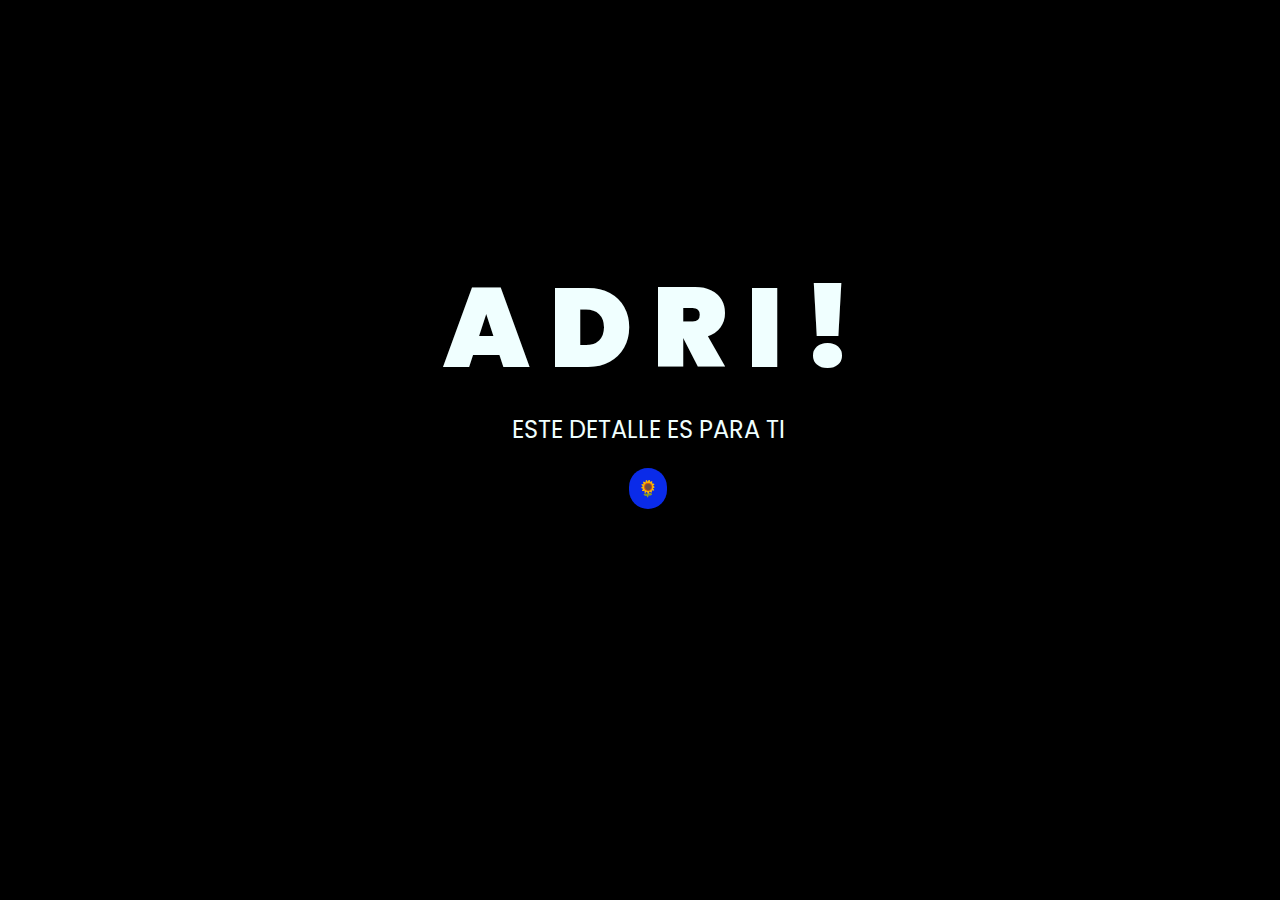
<file: index.html>
<!DOCTYPE html>
<html lang="es">
  <head>
    <meta charset="UTF-8" />
    <meta http-equiv="X-UA-Compatible" content="IE=edge" />
    <meta name="viewport" content="width=device-width, initial-scale=1.0" />
    <link rel="stylesheet" href="css/style.css" />
    <link rel="icon" href="img/flowers.png" type="image/x-icon" />
    <title>Flowers</title>
  </head>

  <body>
    <div class="greetings">
      <span>A</span>
      <span>D</span>
      <span>R</span>
      <span>I</span>
      <span>!</span>
    </div>
    <div class="description">
      <span>ESTE DETALLE ES PARA TI </span>
    </div>
    <div class="button">
      <button class="botones">
        <a href="flower.html" style="color: #fff">🌻</a>
      </button>
    </div>
  </body>
</html>
</file>
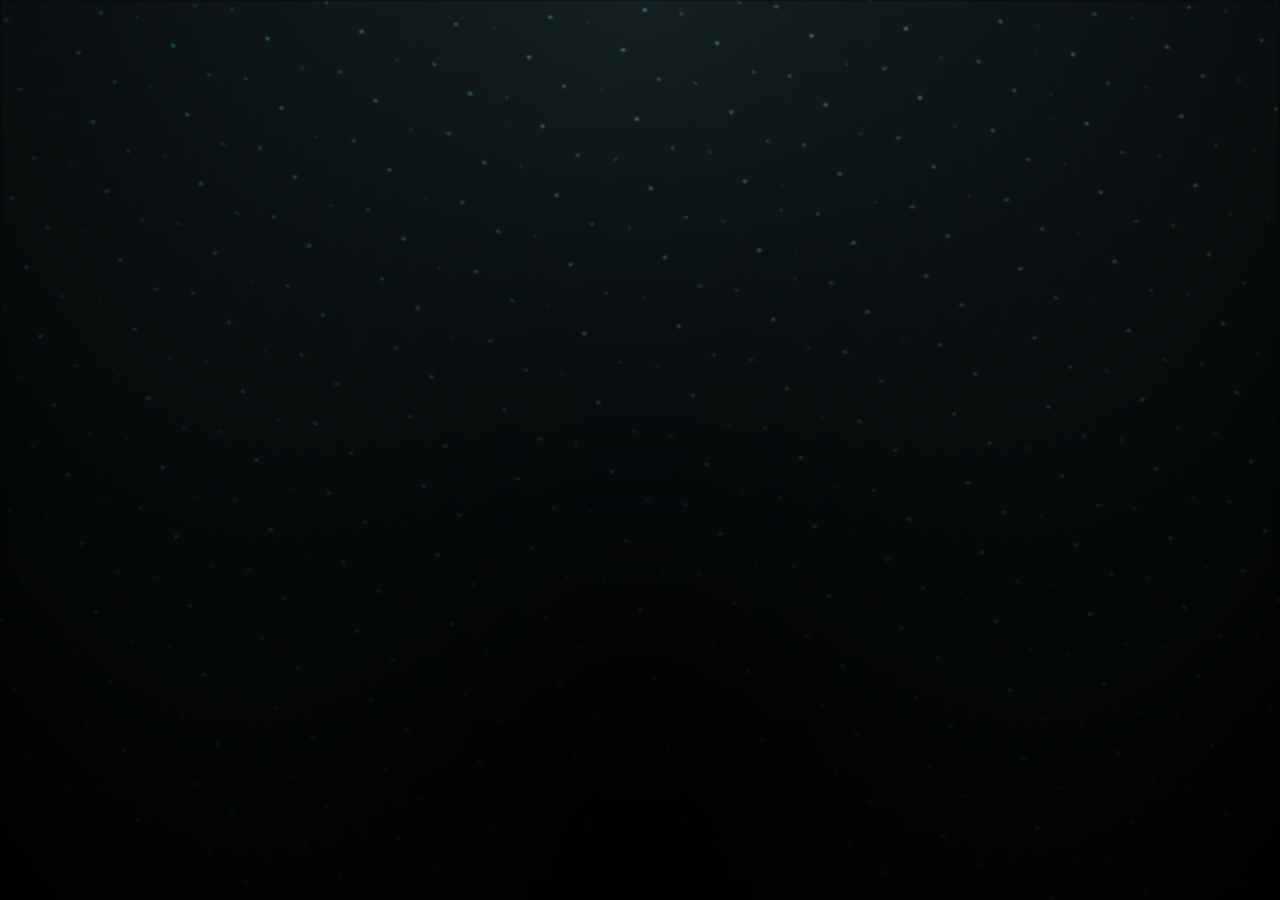
<file: flowers-main/index.html>
<!DOCTYPE html>
<html lang="en">
  <head>
    <meta charset="UTF-8" />
    <meta name="viewport" content="width=device-width, initial-scale=1.0" />
    <title>Sunflower Garden with Shooting Stars</title>
    <link rel="stylesheet" href="/flowers-main/index.css" />
  </head>
  <body class="not-loaded">
    <div class="night"></div>

    <div class="shooting-stars">
      <div class="shooting-star"></div>
      <div class="shooting-star"></div>
      <div class="shooting-star"></div>
      <div class="shooting-star"></div>
      <div class="shooting-star"></div>
      <div class="shooting-star"></div>
      <div class="shooting-star"></div>
      <div class="shooting-star"></div>
    </div>

    <div class="flowers">
      <!-- Contenido de las flores (mantenido igual) -->
      <div class="flower flower--1">
        <!-- ... (contenido de la flor 1) ... -->
      </div>

      <div class="flower flower--2">
        <!-- ... (contenido de la flor 2) ... -->
      </div>

      <div class="flower flower--3">
        <!-- ... (contenido de la flor 3) ... -->
      </div>

      <div class="flower flower--4">
        <!-- ... (contenido de la flor 4) ... -->
      </div>

      <div class="flower flower--5">
        <!-- ... (contenido de la flor 5) ... -->
      </div>

      <!-- Contenido de la hierba (mantenido igual) -->
      <div class="grow-ans" style="--d: 1.2s">
        <!-- ... (contenido de grow-ans) ... -->
      </div>

      <div class="growing-grass">
        <!-- ... (contenido de hierba) ... -->
      </div>

      <!-- ... (más contenido de hierba) ... -->
    </div>

    <script src="/flowers-main/script.js"></script>
  </body>
</html>
</file>
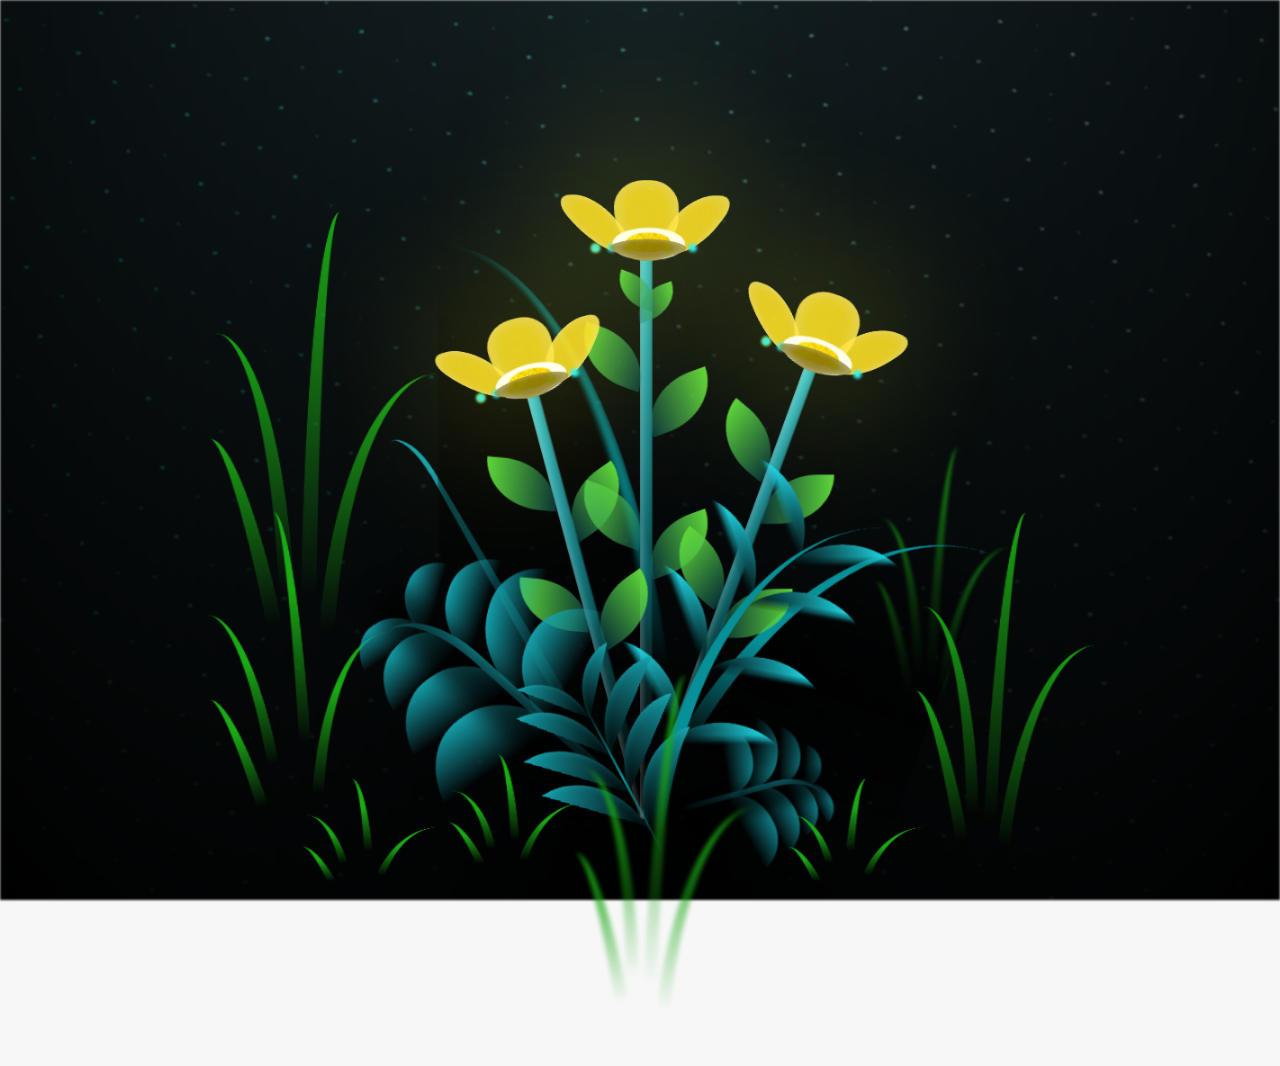
<file: flower.html>
<!DOCTYPE html>
<html lang="es">
  <head>
    <meta charset="UTF-8" />
    <meta http-equiv="X-UA-Compatible" content="IE=edge" />
    <meta name="viewport" content="width=device-width, initial-scale=1.0" />
    <link rel="stylesheet" href="css/main.css" />
    <link rel="icon" href="img/flowers.png" type="image/x-icon" />
    <title>Flower</title>
  </head>
  <body class="container">
    <audio src="sound/ChristianBasso&HaienQiu-Flowers.mp3" autoplay></audio>
    <div id="lyrics"></div>
    <h1 class="titulo">
      Flores para mi flor mas bella. <br />
      <br />
      Eres la luz que luminas mis días con tu presencia.
    </h1>

    <div class="night"></div>
    <div class="flowers">
      <div class="flower flower--1">
        <div class="flower__leafs flower__leafs--1">
          <div class="flower__leaf flower__leaf--1"></div>
          <div class="flower__leaf flower__leaf--2"></div>
          <div class="flower__leaf flower__leaf--3"></div>
          <div class="flower__leaf flower__leaf--4"></div>
          <div class="flower__white-circle"></div>

          <div class="flower__light flower__light--1"></div>
          <div class="flower__light flower__light--2"></div>
          <div class="flower__light flower__light--3"></div>
          <div class="flower__light flower__light--4"></div>
          <div class="flower__light flower__light--5"></div>
          <div class="flower__light flower__light--6"></div>
          <div class="flower__light flower__light--7"></div>
          <div class="flower__light flower__light--8"></div>
        </div>
        <div class="flower__line">
          <div class="flower__line__leaf flower__line__leaf--1"></div>
          <div class="flower__line__leaf flower__line__leaf--2"></div>
          <div class="flower__line__leaf flower__line__leaf--3"></div>
          <div class="flower__line__leaf flower__line__leaf--4"></div>
          <div class="flower__line__leaf flower__line__leaf--5"></div>
          <div class="flower__line__leaf flower__line__leaf--6"></div>
        </div>
      </div>

      <div class="flower flower--2">
        <div class="flower__leafs flower__leafs--2">
          <div class="flower__leaf flower__leaf--1"></div>
          <div class="flower__leaf flower__leaf--2"></div>
          <div class="flower__leaf flower__leaf--3"></div>
          <div class="flower__leaf flower__leaf--4"></div>
          <div class="flower__white-circle"></div>

          <div class="flower__light flower__light--1"></div>
          <div class="flower__light flower__light--2"></div>
          <div class="flower__light flower__light--3"></div>
          <div class="flower__light flower__light--4"></div>
          <div class="flower__light flower__light--5"></div>
          <div class="flower__light flower__light--6"></div>
          <div class="flower__light flower__light--7"></div>
          <div class="flower__light flower__light--8"></div>
        </div>
        <div class="flower__line">
          <div class="flower__line__leaf flower__line__leaf--1"></div>
          <div class="flower__line__leaf flower__line__leaf--2"></div>
          <div class="flower__line__leaf flower__line__leaf--3"></div>
          <div class="flower__line__leaf flower__line__leaf--4"></div>
        </div>
      </div>

      <div class="flower flower--3">
        <div class="flower__leafs flower__leafs--3">
          <div class="flower__leaf flower__leaf--1"></div>
          <div class="flower__leaf flower__leaf--2"></div>
          <div class="flower__leaf flower__leaf--3"></div>
          <div class="flower__leaf flower__leaf--4"></div>
          <div class="flower__white-circle"></div>

          <div class="flower__light flower__light--1"></div>
          <div class="flower__light flower__light--2"></div>
          <div class="flower__light flower__light--3"></div>
          <div class="flower__light flower__light--4"></div>
          <div class="flower__light flower__light--5"></div>
          <div class="flower__light flower__light--6"></div>
          <div class="flower__light flower__light--7"></div>
          <div class="flower__light flower__light--8"></div>
        </div>
        <div class="flower__line">
          <div class="flower__line__leaf flower__line__leaf--1"></div>
          <div class="flower__line__leaf flower__line__leaf--2"></div>
          <div class="flower__line__leaf flower__line__leaf--3"></div>
          <div class="flower__line__leaf flower__line__leaf--4"></div>
        </div>
      </div>

      <div class="grow-ans" style="--d: 1.2s">
        <div class="flower__g-long">
          <div class="flower__g-long__top"></div>
          <div class="flower__g-long__bottom"></div>
        </div>
      </div>

      <div class="growing-grass">
        <div class="flower__grass flower__grass--1">
          <div class="flower__grass--top"></div>
          <div class="flower__grass--bottom"></div>
          <div class="flower__grass__leaf flower__grass__leaf--1"></div>
          <div class="flower__grass__leaf flower__grass__leaf--2"></div>
          <div class="flower__grass__leaf flower__grass__leaf--3"></div>
          <div class="flower__grass__leaf flower__grass__leaf--4"></div>
          <div class="flower__grass__leaf flower__grass__leaf--5"></div>
          <div class="flower__grass__leaf flower__grass__leaf--6"></div>
          <div class="flower__grass__leaf flower__grass__leaf--7"></div>
          <div class="flower__grass__leaf flower__grass__leaf--8"></div>
          <div class="flower__grass__overlay"></div>
        </div>
      </div>

      <div class="growing-grass">
        <div class="flower__grass flower__grass--2">
          <div class="flower__grass--top"></div>
          <div class="flower__grass--bottom"></div>
          <div class="flower__grass__leaf flower__grass__leaf--1"></div>
          <div class="flower__grass__leaf flower__grass__leaf--2"></div>
          <div class="flower__grass__leaf flower__grass__leaf--3"></div>
          <div class="flower__grass__leaf flower__grass__leaf--4"></div>
          <div class="flower__grass__leaf flower__grass__leaf--5"></div>
          <div class="flower__grass__leaf flower__grass__leaf--6"></div>
          <div class="flower__grass__leaf flower__grass__leaf--7"></div>
          <div class="flower__grass__leaf flower__grass__leaf--8"></div>
          <div class="flower__grass__overlay"></div>
        </div>
      </div>

      <div class="grow-ans" style="--d: 2.4s">
        <div class="flower__g-right flower__g-right--1">
          <div class="leaf"></div>
        </div>
      </div>

      <div class="grow-ans" style="--d: 2.8s">
        <div class="flower__g-right flower__g-right--2">
          <div class="leaf"></div>
        </div>
      </div>

      <div class="grow-ans" style="--d: 2.8s">
        <div class="flower__g-front">
          <div
            class="flower__g-front__leaf-wrapper flower__g-front__leaf-wrapper--1"
          >
            <div class="flower__g-front__leaf"></div>
          </div>
          <div
            class="flower__g-front__leaf-wrapper flower__g-front__leaf-wrapper--2"
          >
            <div class="flower__g-front__leaf"></div>
          </div>
          <div
            class="flower__g-front__leaf-wrapper flower__g-front__leaf-wrapper--3"
          >
            <div class="flower__g-front__leaf"></div>
          </div>
          <div
            class="flower__g-front__leaf-wrapper flower__g-front__leaf-wrapper--4"
          >
            <div class="flower__g-front__leaf"></div>
          </div>
          <div
            class="flower__g-front__leaf-wrapper flower__g-front__leaf-wrapper--5"
          >
            <div class="flower__g-front__leaf"></div>
          </div>
          <div
            class="flower__g-front__leaf-wrapper flower__g-front__leaf-wrapper--6"
          >
            <div class="flower__g-front__leaf"></div>
          </div>
          <div
            class="flower__g-front__leaf-wrapper flower__g-front__leaf-wrapper--7"
          >
            <div class="flower__g-front__leaf"></div>
          </div>
          <div
            class="flower__g-front__leaf-wrapper flower__g-front__leaf-wrapper--8"
          >
            <div class="flower__g-front__leaf"></div>
          </div>
          <div class="flower__g-front__line"></div>
        </div>
      </div>

      <div class="grow-ans" style="--d: 3.2s">
        <div class="flower__g-fr">
          <div class="leaf"></div>
          <div class="flower__g-fr__leaf flower__g-fr__leaf--1"></div>
          <div class="flower__g-fr__leaf flower__g-fr__leaf--2"></div>
          <div class="flower__g-fr__leaf flower__g-fr__leaf--3"></div>
          <div class="flower__g-fr__leaf flower__g-fr__leaf--4"></div>
          <div class="flower__g-fr__leaf flower__g-fr__leaf--5"></div>
          <div class="flower__g-fr__leaf flower__g-fr__leaf--6"></div>
          <div class="flower__g-fr__leaf flower__g-fr__leaf--7"></div>
          <div class="flower__g-fr__leaf flower__g-fr__leaf--8"></div>
        </div>
      </div>

      <div class="long-g long-g--0">
        <div class="grow-ans" style="--d: 3s">
          <div class="leaf leaf--0"></div>
        </div>
        <div class="grow-ans" style="--d: 2.2s">
          <div class="leaf leaf--1"></div>
        </div>
        <div class="grow-ans" style="--d: 3.4s">
          <div class="leaf leaf--2"></div>
        </div>
        <div class="grow-ans" style="--d: 3.6s">
          <div class="leaf leaf--3"></div>
        </div>
      </div>

      <div class="long-g long-g--1">
        <div class="grow-ans" style="--d: 3.6s">
          <div class="leaf leaf--0"></div>
        </div>
        <div class="grow-ans" style="--d: 3.8s">
          <div class="leaf leaf--1"></div>
        </div>
        <div class="grow-ans" style="--d: 4s">
          <div class="leaf leaf--2"></div>
        </div>
        <div class="grow-ans" style="--d: 4.2s">
          <div class="leaf leaf--3"></div>
        </div>
      </div>

      <div class="long-g long-g--2">
        <div class="grow-ans" style="--d: 4s">
          <div class="leaf leaf--0"></div>
        </div>
        <div class="grow-ans" style="--d: 4.2s">
          <div class="leaf leaf--1"></div>
        </div>
        <div class="grow-ans" style="--d: 4.4s">
          <div class="leaf leaf--2"></div>
        </div>
        <div class="grow-ans" style="--d: 4.6s">
          <div class="leaf leaf--3"></div>
        </div>
      </div>

      <div class="long-g long-g--3">
        <div class="grow-ans" style="--d: 4s">
          <div class="leaf leaf--0"></div>
        </div>
        <div class="grow-ans" style="--d: 4.2s">
          <div class="leaf leaf--1"></div>
        </div>
        <div class="grow-ans" style="--d: 3s">
          <div class="leaf leaf--2"></div>
        </div>
        <div class="grow-ans" style="--d: 3.6s">
          <div class="leaf leaf--3"></div>
        </div>
      </div>

      <div class="long-g long-g--4">
        <div class="grow-ans" style="--d: 4s">
          <div class="leaf leaf--0"></div>
        </div>
        <div class="grow-ans" style="--d: 4.2s">
          <div class="leaf leaf--1"></div>
        </div>
        <div class="grow-ans" style="--d: 3s">
          <div class="leaf leaf--2"></div>
        </div>
        <div class="grow-ans" style="--d: 3.6s">
          <div class="leaf leaf--3"></div>
        </div>
      </div>

      <div class="long-g long-g--5">
        <div class="grow-ans" style="--d: 4s">
          <div class="leaf leaf--0"></div>
        </div>
        <div class="grow-ans" style="--d: 4.2s">
          <div class="leaf leaf--1"></div>
        </div>
        <div class="grow-ans" style="--d: 3s">
          <div class="leaf leaf--2"></div>
        </div>
        <div class="grow-ans" style="--d: 3.6s">
          <div class="leaf leaf--3"></div>
        </div>
      </div>

      <div class="long-g long-g--6">
        <div class="grow-ans" style="--d: 4.2s">
          <div class="leaf leaf--0"></div>
        </div>
        <div class="grow-ans" style="--d: 4.4s">
          <div class="leaf leaf--1"></div>
        </div>
        <div class="grow-ans" style="--d: 4.6s">
          <div class="leaf leaf--2"></div>
        </div>
        <div class="grow-ans" style="--d: 4.8s">
          <div class="leaf leaf--3"></div>
        </div>
      </div>

      <div class="long-g long-g--7">
        <div class="grow-ans" style="--d: 3s">
          <div class="leaf leaf--0"></div>
        </div>
        <div class="grow-ans" style="--d: 3.2s">
          <div class="leaf leaf--1"></div>
        </div>
        <div class="grow-ans" style="--d: 3.5s">
          <div class="leaf leaf--2"></div>
        </div>
        <div class="grow-ans" style="--d: 3.6s">
          <div class="leaf leaf--3"></div>
        </div>
      </div>
    </div>
    <script src="anim.js"></script>
    <script src="main.js"></script>
  </body>
</html>
</file>
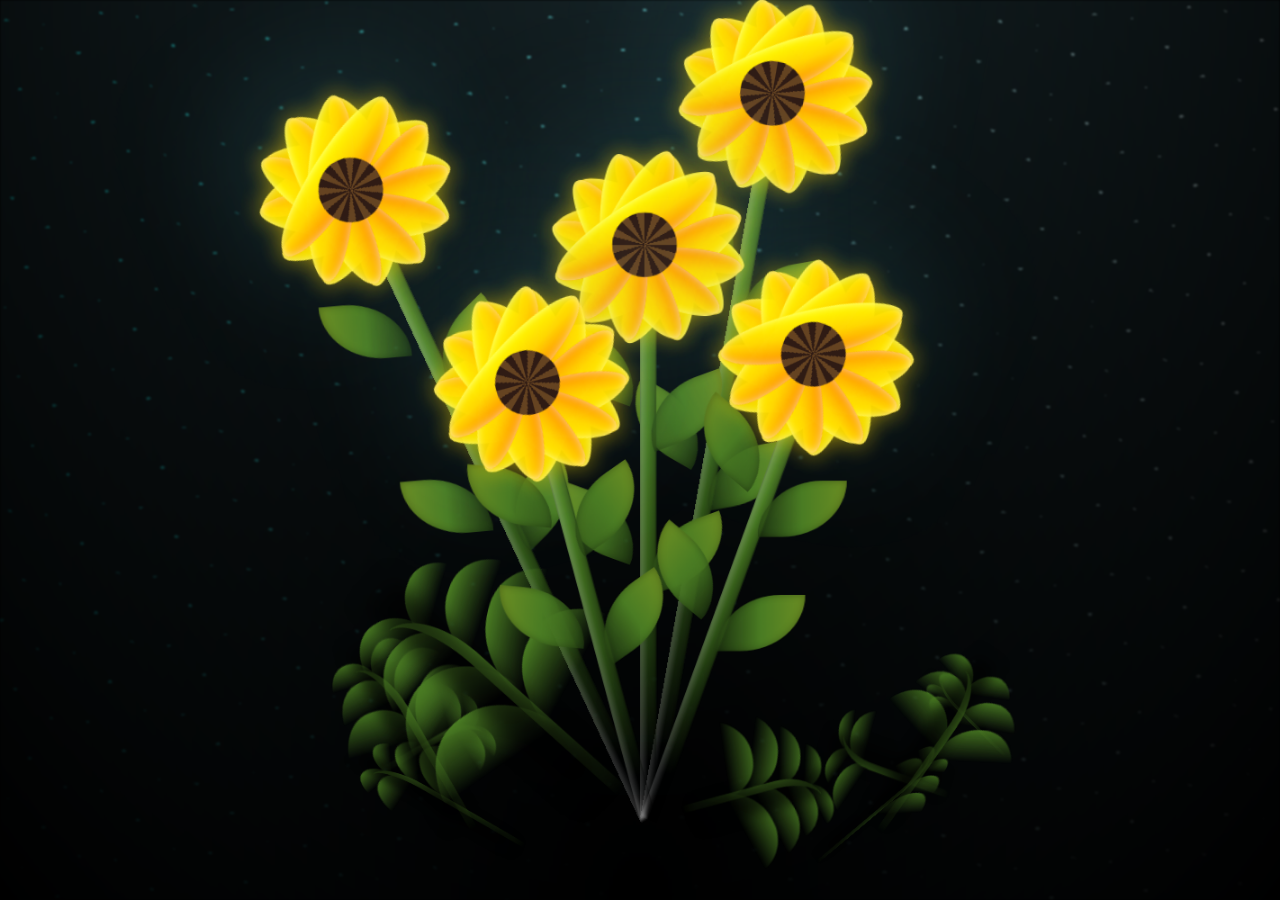
<file: flowers-main/index2.html>
<!DOCTYPE html>
<html lang="en">
  <head>
    <meta charset="UTF-8" />
    <meta name="viewport" content="width=device-width, initial-scale=1.0" />
    <title>Sunflower Garden with Shooting Stars</title>
    <style>
      *,
      *::after,
      *::before {
        padding: 0;
        margin: 0;
        box-sizing: border-box;
      }

      :root {
        --dark-color: #000;
        --fl-speed: 0.8s;
        --speed-leaf: 2s;
      }

      body {
        display: flex;
        align-items: flex-end;
        justify-content: center;
        min-height: 100vh;
        background-color: var(--dark-color);
        overflow: hidden;
        perspective: 1000px;
      }

      .night {
        position: fixed;
        left: 50%;
        top: 0;
        transform: translateX(-50%);
        width: 100%;
        height: 100%;
        filter: blur(0.1vmin);
        background-image: radial-gradient(
            ellipse at top,
            transparent 0%,
            var(--dark-color)
          ),
          radial-gradient(
            ellipse at bottom,
            var(--dark-color),
            rgba(145, 233, 255, 0.2)
          ),
          repeating-linear-gradient(
            220deg,
            rgb(0, 0, 0) 0px,
            rgb(0, 0, 0) 19px,
            transparent 19px,
            transparent 22px
          ),
          repeating-linear-gradient(
            189deg,
            rgb(0, 0, 0) 0px,
            rgb(0, 0, 0) 19px,
            transparent 19px,
            transparent 22px
          ),
          repeating-linear-gradient(
            148deg,
            rgb(0, 0, 0) 0px,
            rgb(0, 0, 0) 19px,
            transparent 19px,
            transparent 22px
          ),
          linear-gradient(90deg, rgb(0, 255, 250), rgb(240, 240, 240));
      }

      .shooting-stars {
        position: fixed;
        top: 0;
        left: 0;
        width: 100%;
        height: 100%;
        pointer-events: none;
        z-index: 1;
      }

      .shooting-star {
        position: absolute;
        width: 4px;
        height: 4px;
        background: #fff;
        border-radius: 50%;
        box-shadow: 0 0 6px 2px rgba(255, 255, 255, 0.8);
        opacity: 0;
        animation: shootingStar 3s linear infinite;
      }

      .shooting-star::before {
        content: "";
        position: absolute;
        top: 50%;
        right: 0;
        transform: translateY(-50%);
        width: 0;
        height: 2px;
        background: linear-gradient(
          90deg,
          rgba(255, 255, 255, 0) 0%,
          rgba(255, 255, 255, 1) 100%
        );
        animation: shootingStarTail 3s linear infinite;
      }

      .shooting-star:nth-child(1) {
        top: 5%;
        left: -10%;
        animation-delay: 0s;
        animation-duration: 2.5s;
      }

      .shooting-star:nth-child(2) {
        top: 15%;
        left: -10%;
        animation-delay: 2s;
        animation-duration: 3s;
      }

      .shooting-star:nth-child(3) {
        top: 25%;
        left: -10%;
        animation-delay: 4s;
        animation-duration: 2.8s;
      }

      .shooting-star:nth-child(4) {
        top: 0%;
        left: -10%;
        animation-delay: 6s;
        animation-duration: 3.2s;
      }

      .shooting-star:nth-child(5) {
        top: 35%;
        left: -10%;
        animation-delay: 8s;
        animation-duration: 2.7s;
      }

      .shooting-star:nth-child(6) {
        top: 8%;
        left: -10%;
        animation-delay: 10s;
        animation-duration: 3.1s;
      }

      .shooting-star:nth-child(7) {
        top: 45%;
        left: -10%;
        animation-delay: 12s;
        animation-duration: 2.9s;
      }

      .shooting-star:nth-child(8) {
        top: 3%;
        left: -10%;
        animation-delay: 14s;
        animation-duration: 3.3s;
      }

      @keyframes shootingStar {
        0% {
          opacity: 0;
          transform: translateX(0) translateY(0) rotate(45deg);
        }
        10% {
          opacity: 1;
        }
        90% {
          opacity: 1;
        }
        100% {
          opacity: 0;
          transform: translateX(120vw) translateY(50vh) rotate(10deg);
        }
      }

      @keyframes shootingStarTail {
        0% {
          width: 0;
        }
        30% {
          width: 100px;
        }
        100% {
          width: 0;
        }
      }

      .flowers {
        position: relative;
        transform: scale(0.9);
        z-index: 2;
      }

      .flower {
        position: absolute;
        bottom: 10vmin;
        transform-origin: bottom center;
        z-index: 50;
      }

      .flower--1 {
        animation: moving-flower-1 4s linear infinite;
      }

      .flower--1 .flower__line {
        height: 70vmin;
        animation-delay: 0.3s;
      }

      .flower--1 .flower__line__leaf--1 {
        animation: blooming-leaf-right var(--fl-speed) 1.6s backwards;
      }

      .flower--1 .flower__line__leaf--2 {
        animation: blooming-leaf-right var(--fl-speed) 1.4s backwards;
      }

      .flower--1 .flower__line__leaf--3 {
        animation: blooming-leaf-left var(--fl-speed) 1.2s backwards;
      }

      .flower--1 .flower__line__leaf--4 {
        animation: blooming-leaf-left var(--fl-speed) 1s backwards;
      }

      .flower--2 {
        left: 50%;
        transform: rotate(20deg);
        animation: moving-flower-2 4s linear infinite;
      }

      .flower--2 .flower__line {
        height: 60vmin;
        animation-delay: 0.6s;
      }

      .flower--2 .flower__line__leaf--1 {
        animation: blooming-leaf-right var(--fl-speed) 1.9s backwards;
      }

      .flower--2 .flower__line__leaf--2 {
        animation: blooming-leaf-right var(--fl-speed) 1.7s backwards;
      }

      .flower--2 .flower__line__leaf--3 {
        animation: blooming-leaf-left var(--fl-speed) 1.5s backwards;
      }

      .flower--2 .flower__line__leaf--4 {
        animation: blooming-leaf-left var(--fl-speed) 1.3s backwards;
      }

      .flower--3 {
        left: 50%;
        transform: rotate(-15deg);
        animation: moving-flower-3 4s linear infinite;
      }

      .flower--3 .flower__line {
        animation-delay: 0.9s;
      }

      .flower--3 .flower__line__leaf--1 {
        animation: blooming-leaf-right var(--fl-speed) 2.5s backwards;
      }

      .flower--3 .flower__line__leaf--2 {
        animation: blooming-leaf-right var(--fl-speed) 2.3s backwards;
      }

      .flower--3 .flower__line__leaf--3 {
        animation: blooming-leaf-left var(--fl-speed) 2.1s backwards;
      }

      .flower--3 .flower__line__leaf--4 {
        animation: blooming-leaf-left var(--fl-speed) 1.9s backwards;
      }

      .flower--4 {
        left: -25%;
        z-index: -6;
        transform: rotate(10deg);
        animation: moving-flower-4 3.5s linear infinite;
      }

      .flower--4 .flower__line {
        height: 90vmin;
        animation-delay: 1.2s;
      }

      .flower--4 .flower__line__leaf--1 {
        animation: blooming-leaf-right var(--fl-speed) 2.8s backwards;
      }

      .flower--4 .flower__line__leaf--2 {
        animation: blooming-leaf-right var(--fl-speed) 2.6s backwards;
      }

      .flower--4 .flower__line__leaf--3 {
        animation: blooming-leaf-left var(--fl-speed) 2.4s backwards;
      }

      .flower--4 .flower__line__leaf--4 {
        animation: blooming-leaf-left var(--fl-speed) 2.2s backwards;
      }

      .flower--5 {
        left: 75%;
        z-index: -7;
        transform: rotate(-25deg);
        animation: moving-flower-5 4.5s linear infinite;
      }

      .flower--5 .flower__line {
        height: 85vmin;
        animation-delay: 1.9s;
      }

      .flower--5 .flower__line__leaf--1 {
        animation: blooming-leaf-right var(--fl-speed) 2.7s backwards;
      }

      .flower--5 .flower__line__leaf--2 {
        animation: blooming-leaf-right var(--fl-speed) 2.5s backwards;
      }

      .flower--5 .flower__line__leaf--3 {
        animation: blooming-leaf-left var(--fl-speed) 2.3s backwards;
      }

      .flower--5 .flower__line__leaf--4 {
        animation: blooming-leaf-left var(--fl-speed) 2.1s backwards;
      }

      .flower__leafs {
        position: relative;
        animation: blooming-flower 2s backwards;
      }

      .flower__leafs--1 {
        animation-delay: 1.1s;
      }

      .flower__leafs--2 {
        animation-delay: 1.4s;
      }

      .flower__leafs--3 {
        animation-delay: 1.7s;
      }

      .flower__leafs--4 {
        animation-delay: 2s;
      }

      .flower__leafs--5 {
        animation-delay: 2s;
      }

      .flower__leafs::after {
        content: "";
        position: absolute;
        left: 0;
        top: 0;
        transform: translate(-50%, -100%);
        width: 8vmin;
        height: 8vmin;
        background-color: #6bf0ff;
        filter: blur(10vmin);
      }

      .flower__leaf {
        position: absolute;
        bottom: 0;
        left: 50%;
        width: 23vmin;
        height: 6vmin;
        border-radius: 60% 40% 60% 40%;
        background-color: #ffd700;
        background-image: linear-gradient(to top, #ff8c00, #ffd700, #ffff00);
        transform-origin: bottom center;
        opacity: 0.95;
        box-shadow: inset 0 0 1vmin rgba(255, 255, 255, 0.7),
          0 0 3vmin rgba(255, 215, 0, 0.4);
        z-index: 2;
      }

      .flower__leaf--1 {
        transform: translate(-50%, -10%) rotate(-45deg);
      }

      .flower__leaf--2 {
        transform: translate(-50%, -10%) rotate(-15deg);
      }

      .flower__leaf--3 {
        transform: translate(-50%, -10%) rotate(15deg);
      }

      .flower__leaf--4 {
        transform: translate(-50%, -10%) rotate(45deg);
      }

      .flower__white-circle {
        position: absolute;
        left: -4vmin;
        top: -4vmin;
        width: 10vmin;
        height: 10vmin;
        border-radius: 50%;
        background-color: #8b4513;
        background-image: radial-gradient(
          circle at 30% 30%,
          #654321,
          #8b4513,
          #2f1b14
        );
        box-shadow: inset 0 0 2vmin rgba(0, 0, 0, 0.8),
          0 0 1vmin rgba(139, 69, 19, 0.6);
      }

      .flower__white-circle::after {
        content: "";
        position: absolute;
        left: 46%;
        top: 31%;
        transform: translate(-50%, -50%);
        width: 80%;
        height: 80%;
        z-index: 3;
        border-radius: inherit;
        background-image: repeating-conic-gradient(
            from 0deg,
            #2f1b14 0deg 15deg,
            #654321 15deg 30deg
          ),
          radial-gradient(circle at center, #8b4513, #654321);
      }

      .flower__line {
        height: 55vmin;
        width: 2vmin;
        background-image: linear-gradient(
            to left,
            rgb(0, 0, 0, 0.3),
            transparent,
            rgba(255, 255, 255, 0.2)
          ),
          linear-gradient(to top, transparent 10%, #2d5016, #4a7c23, #6b8e23);
        box-shadow: inset 0 0 2px rgba(0, 0, 0, 0.7);
        animation: grow-flower-tree 4s backwards;
      }

      .flower__line__leaf {
        --w: 8vmin;
        --h: calc(var(--w) + 3vmin);
        position: absolute;
        top: 20%;
        left: 90%;
        width: var(--w);
        height: var(--h);
        border-top-right-radius: var(--h);
        border-bottom-left-radius: var(--h);
        background-image: linear-gradient(
          to top,
          rgba(45, 80, 22, 0.6),
          #4a7c23,
          #6b8e23
        );
        box-shadow: inset 0 0 1vmin rgba(0, 0, 0, 0.3);
      }

      .flower__line__leaf--1 {
        transform: rotate(70deg) rotateY(30deg);
      }

      .flower__line__leaf--2 {
        top: 45%;
        transform: rotate(70deg) rotateY(30deg);
      }

      .flower__line__leaf--3,
      .flower__line__leaf--4 {
        border-top-right-radius: 0;
        border-bottom-left-radius: 0;
        border-top-left-radius: var(--h);
        border-bottom-right-radius: var(--h);
        left: -460%;
        top: 12%;
        transform: rotate(-70deg) rotateY(30deg);
      }

      .flower__line__leaf--4 {
        top: 40%;
      }

      .flower__light {
        position: absolute;
        bottom: 0vmin;
        width: 0.8vmin;
        height: 0.8vmin;
        background-color: #8b4513;
        border-radius: 50%;
        filter: blur(0.1vmin);
        animation: sunflower-seeds 6s linear infinite backwards;
        box-shadow: 0 0 1vmin rgba(139, 69, 19, 0.8);
      }

      .flower__light:nth-child(odd) {
        background-color: #654321;
      }

      .flower__light--1 {
        left: -2vmin;
        animation-delay: 1s;
      }
      .flower__light--2 {
        left: 3vmin;
        animation-delay: 0.5s;
      }
      .flower__light--3 {
        left: -6vmin;
        animation-delay: 0.3s;
      }
      .flower__light--4 {
        left: 6vmin;
        animation-delay: 0.9s;
      }
      .flower__light--5 {
        left: -1vmin;
        animation-delay: 1.5s;
      }
      .flower__light--6 {
        left: -4vmin;
        animation-delay: 3s;
      }
      .flower__light--7 {
        left: 3vmin;
        animation-delay: 2s;
      }
      .flower__light--8 {
        left: -6vmin;
        animation-delay: 3.5s;
      }

      .flower__grass {
        --c: #4a7c23;
        --line-w: 2vmin;
        position: absolute;
        bottom: 12vmin;
        left: -7vmin;
        display: flex;
        flex-direction: column;
        align-items: flex-end;
        z-index: 20;
        transform-origin: bottom center;
        transform: rotate(-48deg) rotateY(40deg);
      }

      .flower__grass--1 {
        animation: moving-grass 2s linear infinite;
      }

      .flower__grass--2 {
        left: 2vmin;
        bottom: 10vmin;
        transform: scale(0.5) rotate(75deg) rotateX(10deg) rotateY(-200deg);
        opacity: 0.8;
        z-index: 0;
        animation: moving-grass--2 1.5s linear infinite;
      }

      .flower__grass--3 {
        left: -25vmin;
        bottom: 8vmin;
        transform: scale(0.7) rotate(-30deg) rotateY(45deg);
        opacity: 0.9;
        z-index: 15;
        animation: moving-grass--3 2.2s linear infinite;
      }

      .flower__grass--4 {
        left: -35vmin;
        bottom: 15vmin;
        transform: scale(0.4) rotate(60deg) rotateX(15deg) rotateY(-180deg);
        opacity: 0.7;
        z-index: 5;
        animation: moving-grass--4 1.8s linear infinite;
      }

      .flower__grass--5 {
        left: -18vmin;
        bottom: 6vmin;
        transform: scale(0.6) rotate(-60deg) rotateY(60deg);
        opacity: 0.85;
        z-index: 12;
        animation: moving-grass--5 2.5s linear infinite;
      }

      .flower__grass--6 {
        left: 25vmin;
        bottom: 9vmin;
        transform: scale(0.65) rotate(35deg) rotateY(-45deg);
        opacity: 0.9;
        z-index: 15;
        animation: moving-grass--6 2.3s linear infinite;
      }

      .flower__grass--7 {
        left: 35vmin;
        bottom: 14vmin;
        transform: scale(0.45) rotate(-70deg) rotateX(20deg) rotateY(170deg);
        opacity: 0.75;
        z-index: 8;
        animation: moving-grass--7 1.9s linear infinite;
      }

      .flower__grass--8 {
        left: 18vmin;
        bottom: 5vmin;
        transform: scale(0.55) rotate(50deg) rotateY(-70deg);
        opacity: 0.8;
        z-index: 10;
        animation: moving-grass--8 2.1s linear infinite;
      }

      .flower__grass--9 {
        left: -45vmin;
        bottom: 20vmin;
        transform: scale(0.3) rotate(20deg) rotateY(90deg);
        opacity: 0.6;
        z-index: 2;
        animation: moving-grass--9 1.6s linear infinite;
      }

      .flower__grass--10 {
        left: 42vmin;
        bottom: 18vmin;
        transform: scale(0.35) rotate(-45deg) rotateY(-120deg);
        opacity: 0.65;
        z-index: 3;
        animation: moving-grass--10 2s linear infinite;
      }

      .flower__grass--top {
        width: 7vmin;
        height: 10vmin;
        border-top-right-radius: 100%;
        border-right: var(--line-w) solid var(--c);
        transform-origin: bottom center;
        transform: rotate(-2deg);
      }

      .flower__grass--bottom {
        margin-top: -2px;
        width: var(--line-w);
        height: 25vmin;
        background-image: linear-gradient(to top, transparent, var(--c));
      }

      .flower__grass__leaf {
        --size: 10vmin;
        position: absolute;
        width: calc(var(--size) * 2.1);
        height: var(--size);
        border-top-left-radius: var(--size);
        border-top-right-radius: var(--size);
        background-image: linear-gradient(
          to top,
          transparent,
          transparent 30%,
          var(--c)
        );
        z-index: 100;
      }

      .flower__grass__leaf--1 {
        top: -6%;
        left: 30%;
        --size: 6vmin;
        transform: rotate(-20deg);
        animation: growing-grass-ans--1 var(--speed-leaf) 2.6s backwards;
      }

      .flower__grass__leaf--2 {
        top: -5%;
        left: -110%;
        --size: 6vmin;
        transform: rotate(10deg);
        animation: growing-grass-ans--2 var(--speed-leaf) 2.4s linear backwards;
      }

      .flower__grass__leaf--3 {
        top: 5%;
        left: 60%;
        --size: 8vmin;
        transform: rotate(-18deg) rotateX(-20deg);
        animation: growing-grass-ans--3 var(--speed-leaf) 2.2s linear backwards;
      }

      .flower__grass__leaf--4 {
        top: 6%;
        left: -135%;
        --size: 8vmin;
        transform: rotate(2deg);
        animation: growing-grass-ans--4 var(--speed-leaf) 2s linear backwards;
      }

      .flower__grass__leaf--5 {
        top: 20%;
        left: 60%;
        --size: 10vmin;
        transform: rotate(-24deg) rotateX(-20deg);
        animation: growing-grass-ans--5 var(--speed-leaf) 1.8s linear backwards;
      }

      .flower__grass__leaf--6 {
        top: 22%;
        left: -180%;
        --size: 10vmin;
        transform: rotate(10deg);
        animation: growing-grass-ans--6 var(--speed-leaf) 1.6s linear backwards;
      }

      .flower__grass__leaf--7 {
        top: 39%;
        left: 70%;
        --size: 10vmin;
        transform: rotate(-10deg);
        animation: growing-grass-ans--7 var(--speed-leaf) 1.4s linear backwards;
      }

      .flower__grass__leaf--8 {
        top: 40%;
        left: -215%;
        --size: 11vmin;
        transform: rotate(10deg);
        animation: growing-grass-ans--8 var(--speed-leaf) 1.2s linear backwards;
      }

      .flower__grass__overlay {
        position: absolute;
        top: -10%;
        right: 0%;
        width: 100%;
        height: 100%;
        background-color: rgba(0, 0, 0, 0.6);
        filter: blur(1.5vmin);
        z-index: 100;
      }

      /* Resto de elementos simplificados */
      .grow-ans {
        animation: grow-ans 2s var(--d) backwards;
      }

      .growing-grass {
        animation: growing-grass-ans 1s 2s backwards;
      }

      .not-loaded * {
        animation-play-state: paused !important;
      }

      /* KEYFRAMES */
      @keyframes grow-ans {
        0% {
          transform: scale(0);
          opacity: 0;
        }
      }

      @keyframes growing-grass-ans {
        0% {
          transform: scale(0);
        }
      }

      @keyframes growing-grass-ans--1 {
        0% {
          transform-origin: bottom left;
          transform: rotate(-20deg) scale(0);
        }
      }

      @keyframes growing-grass-ans--2 {
        0% {
          transform-origin: bottom right;
          transform: rotate(10deg) scale(0);
        }
      }

      @keyframes growing-grass-ans--3 {
        0% {
          transform-origin: bottom left;
          transform: rotate(-18deg) rotateX(-20deg) scale(0);
        }
      }

      @keyframes growing-grass-ans--4 {
        0% {
          transform-origin: bottom right;
          transform: rotate(2deg) scale(0);
        }
      }

      @keyframes growing-grass-ans--5 {
        0% {
          transform-origin: bottom left;
          transform: rotate(-24deg) rotateX(-20deg) scale(0);
        }
      }

      @keyframes growing-grass-ans--6 {
        0% {
          transform-origin: bottom right;
          transform: rotate(10deg) scale(0);
        }
      }

      @keyframes growing-grass-ans--7 {
        0% {
          transform-origin: bottom left;
          transform: rotate(-10deg) scale(0);
        }
      }

      @keyframes growing-grass-ans--8 {
        0% {
          transform-origin: bottom right;
          transform: rotate(10deg) scale(0);
        }
      }

      @keyframes sunflower-seeds {
        0% {
          opacity: 0;
          transform: translateY(0vmin) rotate(0deg);
        }
        20% {
          opacity: 1;
          transform: translateY(-3vmin) translateX(-1vmin) rotate(45deg);
        }
        40% {
          opacity: 1;
          transform: translateY(-8vmin) translateX(1vmin) rotate(90deg);
        }
        60% {
          transform: translateY(-12vmin) translateX(-1vmin) rotate(135deg);
        }
        80% {
          transform: translateY(-16vmin) translateX(2vmin) rotate(180deg);
          opacity: 0.5;
        }
        100% {
          transform: translateY(-25vmin) rotate(225deg);
          opacity: 0;
        }
      }

      @keyframes moving-flower-1 {
        0%,
        100% {
          transform: rotate(2deg);
        }
        50% {
          transform: rotate(-2deg);
        }
      }

      @keyframes moving-flower-2 {
        0%,
        100% {
          transform: rotate(18deg);
        }
        50% {
          transform: rotate(14deg);
        }
      }

      @keyframes moving-flower-3 {
        0%,
        100% {
          transform: rotate(-18deg);
        }
        50% {
          transform: rotate(-20deg) rotateY(-10deg);
        }
      }

      @keyframes moving-flower-4 {
        0%,
        100% {
          transform: rotate(9deg);
        }
        50% {
          transform: rotate(12deg) rotateY(9deg);
        }
      }

      @keyframes moving-flower-5 {
        0%,
        100% {
          transform: rotate(-5deg);
        }
        50% {
          transform: rotate(-11deg) rotateY(5deg);
        }
      }

      @keyframes blooming-leaf-right {
        0% {
          transform-origin: left;
          transform: rotate(70deg) rotateY(30deg) scale(0);
        }
      }

      @keyframes blooming-leaf-left {
        0% {
          transform-origin: right;
          transform: rotate(-70deg) rotateY(30deg) scale(0);
        }
      }

      @keyframes grow-flower-tree {
        0% {
          height: 0;
          border-radius: 1vmin;
        }
      }

      @keyframes blooming-flower {
        0% {
          transform: scale(0);
        }
      }

      @keyframes moving-grass {
        0%,
        100% {
          transform: rotate(-48deg) rotateY(40deg);
        }
        50% {
          transform: rotate(-50deg) rotateY(40deg);
        }
      }

      @keyframes moving-grass--2 {
        0%,
        100% {
          transform: scale(0.5) rotate(75deg) rotateX(10deg) rotateY(-200deg);
        }
        50% {
          transform: scale(0.5) rotate(79deg) rotateX(10deg) rotateY(-200deg);
        }
      }

      /* Animaciones para hierba adicional */
      @keyframes moving-grass--3 {
        0%,
        100% {
          transform: scale(0.7) rotate(-30deg) rotateY(45deg);
        }
        50% {
          transform: scale(0.7) rotate(-33deg) rotateY(50deg);
        }
      }

      @keyframes moving-grass--4 {
        0%,
        100% {
          transform: scale(0.4) rotate(60deg) rotateX(15deg) rotateY(-180deg);
        }
        50% {
          transform: scale(0.4) rotate(63deg) rotateX(18deg) rotateY(-175deg);
        }
      }

      @keyframes moving-grass--5 {
        0%,
        100% {
          transform: scale(0.6) rotate(-60deg) rotateY(60deg);
        }
        50% {
          transform: scale(0.6) rotate(-57deg) rotateY(65deg);
        }
      }

      @keyframes moving-grass--6 {
        0%,
        100% {
          transform: scale(0.65) rotate(35deg) rotateY(-45deg);
        }
        50% {
          transform: scale(0.65) rotate(38deg) rotateY(-40deg);
        }
      }

      @keyframes moving-grass--7 {
        0%,
        100% {
          transform: scale(0.45) rotate(-70deg) rotateX(20deg) rotateY(170deg);
        }
        50% {
          transform: scale(0.45) rotate(-67deg) rotateX(23deg) rotateY(175deg);
        }
      }

      @keyframes moving-grass--8 {
        0%,
        100% {
          transform: scale(0.55) rotate(50deg) rotateY(-70deg);
        }
        50% {
          transform: scale(0.55) rotate(53deg) rotateY(-65deg);
        }
      }

      @keyframes moving-grass--9 {
        0%,
        100% {
          transform: scale(0.3) rotate(20deg) rotateY(90deg);
        }
        50% {
          transform: scale(0.3) rotate(23deg) rotateY(95deg);
        }
      }

      @keyframes moving-grass--10 {
        0%,
        100% {
          transform: scale(0.35) rotate(-45deg) rotateY(-120deg);
        }
        50% {
          transform: scale(0.35) rotate(-42deg) rotateY(-115deg);
        }
      }
    </style>
  </head>
  <body class="not-loaded">
    <div class="night"></div>

    <div class="shooting-stars">
      <div class="shooting-star"></div>
      <div class="shooting-star"></div>
      <div class="shooting-star"></div>
      <div class="shooting-star"></div>
      <div class="shooting-star"></div>
      <div class="shooting-star"></div>
      <div class="shooting-star"></div>
      <div class="shooting-star"></div>
    </div>

    <div class="flowers">
      <div class="flower flower--1">
        <div class="flower__leafs flower__leafs--1">
          <div
            class="flower__leaf"
            style="transform: translate(-50%, -10%) rotate(0deg)"
          ></div>
          <div
            class="flower__leaf"
            style="transform: translate(-50%, -10%) rotate(30deg)"
          ></div>
          <div
            class="flower__leaf"
            style="transform: translate(-50%, -10%) rotate(60deg)"
          ></div>
          <div
            class="flower__leaf"
            style="transform: translate(-50%, -10%) rotate(90deg)"
          ></div>
          <div
            class="flower__leaf"
            style="transform: translate(-50%, -10%) rotate(120deg)"
          ></div>
          <div
            class="flower__leaf"
            style="transform: translate(-50%, -10%) rotate(150deg)"
          ></div>
          <div
            class="flower__leaf"
            style="transform: translate(-50%, -10%) rotate(180deg)"
          ></div>
          <div
            class="flower__leaf"
            style="transform: translate(-50%, -10%) rotate(210deg)"
          ></div>
          <div
            class="flower__leaf"
            style="transform: translate(-50%, -10%) rotate(240deg)"
          ></div>
          <div
            class="flower__leaf"
            style="transform: translate(-50%, -10%) rotate(270deg)"
          ></div>
          <div
            class="flower__leaf"
            style="transform: translate(-50%, -10%) rotate(300deg)"
          ></div>
          <div
            class="flower__leaf"
            style="transform: translate(-50%, -10%) rotate(330deg)"
          ></div>
          <div class="flower__white-circle"></div>

          <div class="flower__light flower__light--1"></div>
          <div class="flower__light flower__light--2"></div>
          <div class="flower__light flower__light--3"></div>
          <div class="flower__light flower__light--4"></div>
          <div class="flower__light flower__light--5"></div>
          <div class="flower__light flower__light--6"></div>
          <div class="flower__light flower__light--7"></div>
          <div class="flower__light flower__light--8"></div>
        </div>
        <div class="flower__line">
          <div class="flower__line__leaf flower__line__leaf--1"></div>
          <div class="flower__line__leaf flower__line__leaf--2"></div>
          <div class="flower__line__leaf flower__line__leaf--3"></div>
          <div class="flower__line__leaf flower__line__leaf--4"></div>
        </div>
      </div>

      <div class="flower flower--2">
        <div class="flower__leafs flower__leafs--2">
          <div
            class="flower__leaf"
            style="transform: translate(-50%, -10%) rotate(0deg)"
          ></div>
          <div
            class="flower__leaf"
            style="transform: translate(-50%, -10%) rotate(30deg)"
          ></div>
          <div
            class="flower__leaf"
            style="transform: translate(-50%, -10%) rotate(60deg)"
          ></div>
          <div
            class="flower__leaf"
            style="transform: translate(-50%, -10%) rotate(90deg)"
          ></div>
          <div
            class="flower__leaf"
            style="transform: translate(-50%, -10%) rotate(120deg)"
          ></div>
          <div
            class="flower__leaf"
            style="transform: translate(-50%, -10%) rotate(150deg)"
          ></div>
          <div
            class="flower__leaf"
            style="transform: translate(-50%, -10%) rotate(180deg)"
          ></div>
          <div
            class="flower__leaf"
            style="transform: translate(-50%, -10%) rotate(210deg)"
          ></div>
          <div
            class="flower__leaf"
            style="transform: translate(-50%, -10%) rotate(240deg)"
          ></div>
          <div
            class="flower__leaf"
            style="transform: translate(-50%, -10%) rotate(270deg)"
          ></div>
          <div
            class="flower__leaf"
            style="transform: translate(-50%, -10%) rotate(300deg)"
          ></div>
          <div
            class="flower__leaf"
            style="transform: translate(-50%, -10%) rotate(330deg)"
          ></div>
          <div class="flower__white-circle"></div>

          <div class="flower__light flower__light--1"></div>
          <div class="flower__light flower__light--2"></div>
          <div class="flower__light flower__light--3"></div>
          <div class="flower__light flower__light--4"></div>
          <div class="flower__light flower__light--5"></div>
          <div class="flower__light flower__light--6"></div>
          <div class="flower__light flower__light--7"></div>
          <div class="flower__light flower__light--8"></div>
        </div>
        <div class="flower__line">
          <div class="flower__line__leaf flower__line__leaf--1"></div>
          <div class="flower__line__leaf flower__line__leaf--2"></div>
          <div class="flower__line__leaf flower__line__leaf--3"></div>
          <div class="flower__line__leaf flower__line__leaf--4"></div>
        </div>
      </div>

      <div class="flower flower--3">
        <div class="flower__leafs flower__leafs--3">
          <!-- Pétalos exteriores -->
          <div
            class="flower__leaf"
            style="transform: translate(-50%, -10%) rotate(0deg)"
          ></div>
          <div
            class="flower__leaf"
            style="transform: translate(-50%, -10%) rotate(30deg)"
          ></div>
          <div
            class="flower__leaf"
            style="transform: translate(-50%, -10%) rotate(60deg)"
          ></div>
          <div
            class="flower__leaf"
            style="transform: translate(-50%, -10%) rotate(90deg)"
          ></div>
          <div
            class="flower__leaf"
            style="transform: translate(-50%, -10%) rotate(120deg)"
          ></div>
          <div
            class="flower__leaf"
            style="transform: translate(-50%, -10%) rotate(150deg)"
          ></div>
          <div
            class="flower__leaf"
            style="transform: translate(-50%, -10%) rotate(180deg)"
          ></div>
          <div
            class="flower__leaf"
            style="transform: translate(-50%, -10%) rotate(210deg)"
          ></div>
          <div
            class="flower__leaf"
            style="transform: translate(-50%, -10%) rotate(240deg)"
          ></div>
          <div
            class="flower__leaf"
            style="transform: translate(-50%, -10%) rotate(270deg)"
          ></div>
          <div
            class="flower__leaf"
            style="transform: translate(-50%, -10%) rotate(300deg)"
          ></div>
          <div
            class="flower__leaf"
            style="transform: translate(-50%, -10%) rotate(330deg)"
          ></div>
          <div class="flower__white-circle"></div>

          <div class="flower__light flower__light--1"></div>
          <div class="flower__light flower__light--2"></div>
          <div class="flower__light flower__light--3"></div>
          <div class="flower__light flower__light--4"></div>
          <div class="flower__light flower__light--5"></div>
          <div class="flower__light flower__light--6"></div>
          <div class="flower__light flower__light--7"></div>
          <div class="flower__light flower__light--8"></div>
        </div>
        <div class="flower__line">
          <div class="flower__line__leaf flower__line__leaf--1"></div>
          <div class="flower__line__leaf flower__line__leaf--2"></div>
          <div class="flower__line__leaf flower__line__leaf--3"></div>
          <div class="flower__line__leaf flower__line__leaf--4"></div>
        </div>
      </div>

      <div class="flower flower--4">
        <div class="flower__leafs flower__leafs--4">
          <div
            class="flower__leaf"
            style="transform: translate(-50%, -10%) rotate(0deg)"
          ></div>
          <div
            class="flower__leaf"
            style="transform: translate(-50%, -10%) rotate(30deg)"
          ></div>
          <div
            class="flower__leaf"
            style="transform: translate(-50%, -10%) rotate(60deg)"
          ></div>
          <div
            class="flower__leaf"
            style="transform: translate(-50%, -10%) rotate(90deg)"
          ></div>
          <div
            class="flower__leaf"
            style="transform: translate(-50%, -10%) rotate(120deg)"
          ></div>
          <div
            class="flower__leaf"
            style="transform: translate(-50%, -10%) rotate(150deg)"
          ></div>
          <div
            class="flower__leaf"
            style="transform: translate(-50%, -10%) rotate(180deg)"
          ></div>
          <div
            class="flower__leaf"
            style="transform: translate(-50%, -10%) rotate(210deg)"
          ></div>
          <div
            class="flower__leaf"
            style="transform: translate(-50%, -10%) rotate(240deg)"
          ></div>
          <div
            class="flower__leaf"
            style="transform: translate(-50%, -10%) rotate(270deg)"
          ></div>
          <div
            class="flower__leaf"
            style="transform: translate(-50%, -10%) rotate(300deg)"
          ></div>
          <div
            class="flower__leaf"
            style="transform: translate(-50%, -10%) rotate(330deg)"
          ></div>
          <div class="flower__white-circle"></div>

          <div class="flower__light flower__light--1"></div>
          <div class="flower__light flower__light--2"></div>
          <div class="flower__light flower__light--3"></div>
          <div class="flower__light flower__light--4"></div>
          <div class="flower__light flower__light--5"></div>
          <div class="flower__light flower__light--6"></div>
          <div class="flower__light flower__light--7"></div>
          <div class="flower__light flower__light--8"></div>
        </div>
        <div class="flower__line">
          <div class="flower__line__leaf flower__line__leaf--1"></div>
          <div class="flower__line__leaf flower__line__leaf--2"></div>
          <div class="flower__line__leaf flower__line__leaf--3"></div>
          <div class="flower__line__leaf flower__line__leaf--4"></div>
        </div>
      </div>

      <div class="flower flower--5">
        <div class="flower__leafs flower__leafs--5">
          <div
            class="flower__leaf"
            style="transform: translate(-50%, -10%) rotate(0deg)"
          ></div>
          <div
            class="flower__leaf"
            style="transform: translate(-50%, -10%) rotate(30deg)"
          ></div>
          <div
            class="flower__leaf"
            style="transform: translate(-50%, -10%) rotate(60deg)"
          ></div>
          <div
            class="flower__leaf"
            style="transform: translate(-50%, -10%) rotate(90deg)"
          ></div>
          <div
            class="flower__leaf"
            style="transform: translate(-50%, -10%) rotate(120deg)"
          ></div>
          <div
            class="flower__leaf"
            style="transform: translate(-50%, -10%) rotate(150deg)"
          ></div>
          <div
            class="flower__leaf"
            style="transform: translate(-50%, -10%) rotate(180deg)"
          ></div>
          <div
            class="flower__leaf"
            style="transform: translate(-50%, -10%) rotate(210deg)"
          ></div>
          <div
            class="flower__leaf"
            style="transform: translate(-50%, -10%) rotate(240deg)"
          ></div>
          <div
            class="flower__leaf"
            style="transform: translate(-50%, -10%) rotate(270deg)"
          ></div>
          <div
            class="flower__leaf"
            style="transform: translate(-50%, -10%) rotate(300deg)"
          ></div>
          <div
            class="flower__leaf"
            style="transform: translate(-50%, -10%) rotate(330deg)"
          ></div>
          <div class="flower__white-circle"></div>

          <div class="flower__light flower__light--1"></div>
          <div class="flower__light flower__light--2"></div>
          <div class="flower__light flower__light--3"></div>
          <div class="flower__light flower__light--4"></div>
          <div class="flower__light flower__light--5"></div>
          <div class="flower__light flower__light--6"></div>
          <div class="flower__light flower__light--7"></div>
          <div class="flower__light flower__light--8"></div>
        </div>
        <div class="flower__line">
          <div class="flower__line__leaf flower__line__leaf--1"></div>
          <div class="flower__line__leaf flower__line__leaf--2"></div>
          <div class="flower__line__leaf flower__line__leaf--3"></div>
          <div class="flower__line__leaf flower__line__leaf--4"></div>
        </div>
      </div>

      <div class="grow-ans" style="--d: 1.2s">
        <div class="flower__g-long">
          <div class="flower__g-long__top"></div>
          <div class="flower__g-long__bottom"></div>
        </div>
      </div>

      <div class="growing-grass">
        <div class="flower__grass flower__grass--1">
          <div class="flower__grass--top"></div>
          <div class="flower__grass--bottom"></div>
          <div class="flower__grass__leaf flower__grass__leaf--1"></div>
          <div class="flower__grass__leaf flower__grass__leaf--2"></div>
          <div class="flower__grass__leaf flower__grass__leaf--3"></div>
          <div class="flower__grass__leaf flower__grass__leaf--4"></div>
          <div class="flower__grass__leaf flower__grass__leaf--5"></div>
          <div class="flower__grass__leaf flower__grass__leaf--6"></div>
          <div class="flower__grass__leaf flower__grass__leaf--7"></div>
          <div class="flower__grass__leaf flower__grass__leaf--8"></div>
          <div class="flower__grass__overlay"></div>
        </div>
      </div>

      <div class="growing-grass">
        <div class="flower__grass flower__grass--2">
          <div class="flower__grass--top"></div>
          <div class="flower__grass--bottom"></div>
          <div class="flower__grass__leaf flower__grass__leaf--1"></div>
          <div class="flower__grass__leaf flower__grass__leaf--2"></div>
          <div class="flower__grass__leaf flower__grass__leaf--3"></div>
          <div class="flower__grass__leaf flower__grass__leaf--4"></div>
          <div class="flower__grass__leaf flower__grass__leaf--5"></div>
          <div class="flower__grass__leaf flower__grass__leaf--6"></div>
          <div class="flower__grass__leaf flower__grass__leaf--7"></div>
          <div class="flower__grass__leaf flower__grass__leaf--8"></div>
          <div class="flower__grass__overlay"></div>
        </div>
      </div>

      <div class="growing-grass">
        <div class="flower__grass flower__grass--3">
          <div class="flower__grass--top"></div>
          <div class="flower__grass--bottom"></div>
          <div class="flower__grass__leaf flower__grass__leaf--1"></div>
          <div class="flower__grass__leaf flower__grass__leaf--2"></div>
          <div class="flower__grass__leaf flower__grass__leaf--3"></div>
          <div class="flower__grass__leaf flower__grass__leaf--4"></div>
          <div class="flower__grass__leaf flower__grass__leaf--5"></div>
          <div class="flower__grass__leaf flower__grass__leaf--6"></div>
          <div class="flower__grass__overlay"></div>
        </div>
      </div>

      <div class="growing-grass">
        <div class="flower__grass flower__grass--4">
          <div class="flower__grass--top"></div>
          <div class="flower__grass--bottom"></div>
          <div class="flower__grass__leaf flower__grass__leaf--1"></div>
          <div class="flower__grass__leaf flower__grass__leaf--2"></div>
          <div class="flower__grass__leaf flower__grass__leaf--3"></div>
          <div class="flower__grass__leaf flower__grass__leaf--4"></div>
          <div class="flower__grass__overlay"></div>
        </div>
      </div>

      <div class="growing-grass">
        <div class="flower__grass flower__grass--5">
          <div class="flower__grass--top"></div>
          <div class="flower__grass--bottom"></div>
          <div class="flower__grass__leaf flower__grass__leaf--1"></div>
          <div class="flower__grass__leaf flower__grass__leaf--2"></div>
          <div class="flower__grass__leaf flower__grass__leaf--3"></div>
          <div class="flower__grass__leaf flower__grass__leaf--4"></div>
          <div class="flower__grass__leaf flower__grass__leaf--5"></div>
          <div class="flower__grass__overlay"></div>
        </div>
      </div>

      <div class="growing-grass">
        <div class="flower__grass flower__grass--6">
          <div class="flower__grass--top"></div>
          <div class="flower__grass--bottom"></div>
          <div class="flower__grass__leaf flower__grass__leaf--1"></div>
          <div class="flower__grass__leaf flower__grass__leaf--2"></div>
          <div class="flower__grass__leaf flower__grass__leaf--3"></div>
          <div class="flower__grass__leaf flower__grass__leaf--4"></div>
          <div class="flower__grass__leaf flower__grass__leaf--5"></div>
          <div class="flower__grass__leaf flower__grass__leaf--6"></div>
          <div class="flower__grass__overlay"></div>
        </div>
      </div>

      <div class="growing-grass">
        <div class="flower__grass flower__grass--7">
          <div class="flower__grass--top"></div>
          <div class="flower__grass--bottom"></div>
          <div class="flower__grass__leaf flower__grass__leaf--1"></div>
          <div class="flower__grass__leaf flower__grass__leaf--2"></div>
          <div class="flower__grass__leaf flower__grass__leaf--3"></div>
          <div class="flower__grass__leaf flower__grass__leaf--4"></div>
          <div class="flower__grass__overlay"></div>
        </div>
      </div>

      <div class="growing-grass">
        <div class="flower__grass flower__grass--8">
          <div class="flower__grass--top"></div>
          <div class="flower__grass--bottom"></div>
          <div class="flower__grass__leaf flower__grass__leaf--1"></div>
          <div class="flower__grass__leaf flower__grass__leaf--2"></div>
          <div class="flower__grass__leaf flower__grass__leaf--3"></div>
          <div class="flower__grass__leaf flower__grass__leaf--4"></div>
          <div class="flower__grass__leaf flower__grass__leaf--5"></div>
          <div class="flower__grass__overlay"></div>
        </div>
      </div>

      <div class="growing-grass">
        <div class="flower__grass flower__grass--9">
          <div class="flower__grass--top"></div>
          <div class="flower__grass--bottom"></div>
          <div class="flower__grass__leaf flower__grass__leaf--1"></div>
          <div class="flower__grass__leaf flower__grass__leaf--2"></div>
          <div class="flower__grass__leaf flower__grass__leaf--3"></div>
          <div class="flower__grass__overlay"></div>
        </div>
      </div>

      <div class="growing-grass">
        <div class="flower__grass flower__grass--10">
          <div class="flower__grass--top"></div>
          <div class="flower__grass--bottom"></div>
          <div class="flower__grass__leaf flower__grass__leaf--1"></div>
          <div class="flower__grass__leaf flower__grass__leaf--2"></div>
          <div class="flower__grass__leaf flower__grass__leaf--3"></div>
          <div class="flower__grass__overlay"></div>
        </div>
      </div>
    </div>

    <script>
      onload = () => {
        const c = setTimeout(() => {
          document.body.classList.remove("not-loaded");

          function createShootingStar() {
            const star = document.createElement("div");
            star.className = "shooting-star";
            star.style.top = Math.random() * 60 + "%";
            star.style.animationDelay = "0s";
            star.style.animationDuration = Math.random() * 1.5 + 2 + "s";

            document.querySelector(".shooting-stars").appendChild(star);

            setTimeout(() => {
              star.remove();
            }, 4000);
          }

          setInterval(() => {
            if (Math.random() > 0.3) {
              createShootingStar();
            }
          }, Math.random() * 5000 + 3000);
          clearTimeout(c);
        }, 1000);
      };
    </script>
  </body>
</html>
</file>
<file: css/style.css>
@import url('https://fonts.googleapis.com/css2?family=Poppins:ital,wght@0,500;1,900&display=swap');
*{
    font-family: 'Poppins',cursive;
}
body{
    color: azure;
    width: 100%;
    height: 82vh;
    display: flex;
    flex-direction: column;
    align-items: center;
    justify-content: center;
    background-color: black;
    /* padding-top: -30; */
}

.botones{
    padding: 9px;
    border-radius: 80px;
    background-color: transparent;
    border: none;
}

.botones a{
    background-color: #0a2be9;
    padding: 9px;
    border-radius: 80px;
    -webkit-border-radius: 80px;
    -moz-border-radius: 80px;
    -ms-border-radius: 80px;
    -o-border-radius: 80px;

}

.botones a:focus{
    background-color: rgb(50, 194, 194);
}

.greetings{
    font-size: 7rem;
    font-weight: 900;
}
.greetings > span{
    animation: glow 2.5s ease-in-out infinite;
}
@keyframes glow{
    0%, 100%{
        color: #fff;
        text-shadow: 0 0 12px #39c6d6, 0 0 50px #39c6d6, 0 0 100px #39c6d6;
    }
    10%, 90%{
        color: #111;
        text-shadow: none;
    }
}
.greetings > span:nth-child(2){
    animation-delay: .2s ;
}
.greetings > span:nth-child(3){
    animation-delay: .4s ;
}
.greetings > span:nth-child(4){
    animation-delay: .6s;
}
.greetings > span:nth-child(5){
    animation-delay: .8s;
}
.greetings > span:nth-child(6){
    animation-delay: 1s;
}

.description{
    font-size: 1.5rem;
    margin-bottom: 20px;
}

.button a{
    text-decoration: none;
    font-size: 1rem;
    color: #111;
}

@media screen and (max-width:574px){
    .greetings{
        display: block;
        font-size: 4rem;
        font-weight: 800;
        text-align: center;
    }
    .description{
        font-size: 2rem;
    }
    
    .button a{
        font-size: 1rem;
    }
}
</file>
<file: flowers-main/index.css>
*,
*::after,
*::before {
  padding: 0;
  margin: 0;
  box-sizing: border-box;
}

:root {
  --dark-color: #000;
  --fl-speed: 0.8s;
  --speed-leaf: 2s;
}

body {
  display: flex;
  align-items: flex-end;
  justify-content: center;
  min-height: 100vh;
  background-color: var(--dark-color);
  overflow: hidden;
  perspective: 1000px;
}

.night {
  position: fixed;
  left: 50%;
  top: 0;
  transform: translateX(-50%);
  width: 100%;
  height: 100%;
  filter: blur(0.1vmin);
  background-image: radial-gradient(
      ellipse at top,
      transparent 0%,
      var(--dark-color)
    ),
    radial-gradient(
      ellipse at bottom,
      var(--dark-color),
      rgba(145, 233, 255, 0.2)
    ),
    repeating-linear-gradient(
      220deg,
      rgb(0, 0, 0) 0px,
      rgb(0, 0, 0) 19px,
      transparent 19px,
      transparent 22px
    ),
    repeating-linear-gradient(
      189deg,
      rgb(0, 0, 0) 0px,
      rgb(0, 0, 0) 19px,
      transparent 19px,
      transparent 22px
    ),
    repeating-linear-gradient(
      148deg,
      rgb(0, 0, 0) 0px,
      rgb(0, 0, 0) 19px,
      transparent 19px,
      transparent 22px
    ),
    linear-gradient(90deg, rgb(0, 255, 250), rgb(240, 240, 240));
}

.shooting-stars {
  position: fixed;
  top: 0;
  left: 0;
  width: 100%;
  height: 100%;
  pointer-events: none;
  z-index: 1;
}

.shooting-star {
  position: absolute;
  width: 4px;
  height: 4px;
  background: #fff;
  border-radius: 50%;
  box-shadow: 0 0 6px 2px rgba(255, 255, 255, 0.8);
  opacity: 0;
  animation: shootingStar 3s linear infinite;
}

.shooting-star::before {
  content: "";
  position: absolute;
  top: 50%;
  right: 0;
  transform: translateY(-50%);
  width: 0;
  height: 2px;
  background: linear-gradient(
    90deg,
    rgba(255, 255, 255, 0) 0%,
    rgba(255, 255, 255, 1) 100%
  );
  animation: shootingStarTail 3s linear infinite;
}

.shooting-star:nth-child(1) {
  top: 5%;
  left: -10%;
  animation-delay: 0s;
  animation-duration: 2.5s;
}

.shooting-star:nth-child(2) {
  top: 15%;
  left: -10%;
  animation-delay: 2s;
  animation-duration: 3s;
}

.shooting-star:nth-child(3) {
  top: 25%;
  left: -10%;
  animation-delay: 4s;
  animation-duration: 2.8s;
}

.shooting-star:nth-child(4) {
  top: 0%;
  left: -10%;
  animation-delay: 6s;
  animation-duration: 3.2s;
}

.shooting-star:nth-child(5) {
  top: 35%;
  left: -10%;
  animation-delay: 8s;
  animation-duration: 2.7s;
}

.shooting-star:nth-child(6) {
  top: 8%;
  left: -10%;
  animation-delay: 10s;
  animation-duration: 3.1s;
}

.shooting-star:nth-child(7) {
  top: 45%;
  left: -10%;
  animation-delay: 12s;
  animation-duration: 2.9s;
}

.shooting-star:nth-child(8) {
  top: 3%;
  left: -10%;
  animation-delay: 14s;
  animation-duration: 3.3s;
}

@keyframes shootingStar {
  0% {
    opacity: 0;
    transform: translateX(0) translateY(0) rotate(45deg);
  }
  10% {
    opacity: 1;
  }
  90% {
    opacity: 1;
  }
  100% {
    opacity: 0;
    transform: translateX(120vw) translateY(50vh) rotate(10deg);
  }
}

@keyframes shootingStarTail {
  0% {
    width: 0;
  }
  30% {
    width: 100px;
  }
  100% {
    width: 0;
  }
}

.flowers {
  position: relative;
  transform: scale(0.9);
  z-index: 2;
}

.flower {
  position: absolute;
  bottom: 10vmin;
  transform-origin: bottom center;
  z-index: 50;
}

.flower--1 {
  animation: moving-flower-1 4s linear infinite;
}

.flower--1 .flower__line {
  height: 70vmin;
  animation-delay: 0.3s;
}

.flower--1 .flower__line__leaf--1 {
  animation: blooming-leaf-right var(--fl-speed) 1.6s backwards;
}

.flower--1 .flower__line__leaf--2 {
  animation: blooming-leaf-right var(--fl-speed) 1.4s backwards;
}

.flower--1 .flower__line__leaf--3 {
  animation: blooming-leaf-left var(--fl-speed) 1.2s backwards;
}

.flower--1 .flower__line__leaf--4 {
  animation: blooming-leaf-left var(--fl-speed) 1s backwards;
}

.flower--2 {
  left: 50%;
  transform: rotate(20deg);
  animation: moving-flower-2 4s linear infinite;
}

.flower--2 .flower__line {
  height: 60vmin;
  animation-delay: 0.6s;
}

.flower--2 .flower__line__leaf--1 {
  animation: blooming-leaf-right var(--fl-speed) 1.9s backwards;
}

.flower--2 .flower__line__leaf--2 {
  animation: blooming-leaf-right var(--fl-speed) 1.7s backwards;
}

.flower--2 .flower__line__leaf--3 {
  animation: blooming-leaf-left var(--fl-speed) 1.5s backwards;
}

.flower--2 .flower__line__leaf--4 {
  animation: blooming-leaf-left var(--fl-speed) 1.3s backwards;
}

.flower--3 {
  left: 50%;
  transform: rotate(-15deg);
  animation: moving-flower-3 4s linear infinite;
}

.flower--3 .flower__line {
  animation-delay: 0.9s;
}

.flower--3 .flower__line__leaf--1 {
  animation: blooming-leaf-right var(--fl-speed) 2.5s backwards;
}

.flower--3 .flower__line__leaf--2 {
  animation: blooming-leaf-right var(--fl-speed) 2.3s backwards;
}

.flower--3 .flower__line__leaf--3 {
  animation: blooming-leaf-left var(--fl-speed) 2.1s backwards;
}

.flower--3 .flower__line__leaf--4 {
  animation: blooming-leaf-left var(--fl-speed) 1.9s backwards;
}

.flower--4 {
  left: -25%;
  z-index: -6;
  transform: rotate(10deg);
  animation: moving-flower-4 3.5s linear infinite;
}

.flower--4 .flower__line {
  height: 90vmin;
  animation-delay: 1.2s;
}

.flower--4 .flower__line__leaf--1 {
  animation: blooming-leaf-right var(--fl-speed) 2.8s backwards;
}

.flower--4 .flower__line__leaf--2 {
  animation: blooming-leaf-right var(--fl-speed) 2.6s backwards;
}

.flower--4 .flower__line__leaf--3 {
  animation: blooming-leaf-left var(--fl-speed) 2.4s backwards;
}

.flower--4 .flower__line__leaf--4 {
  animation: blooming-leaf-left var(--fl-speed) 2.2s backwards;
}

.flower--5 {
  left: 75%;
  z-index: -7;
  transform: rotate(-25deg);
  animation: moving-flower-5 4.5s linear infinite;
}

.flower--5 .flower__line {
  height: 85vmin;
  animation-delay: 1.9s;
}

.flower--5 .flower__line__leaf--1 {
  animation: blooming-leaf-right var(--fl-speed) 2.7s backwards;
}

.flower--5 .flower__line__leaf--2 {
  animation: blooming-leaf-right var(--fl-speed) 2.5s backwards;
}

.flower--5 .flower__line__leaf--3 {
  animation: blooming-leaf-left var(--fl-speed) 2.3s backwards;
}

.flower--5 .flower__line__leaf--4 {
  animation: blooming-leaf-left var(--fl-speed) 2.1s backwards;
}

.flower__leafs {
  position: relative;
  animation: blooming-flower 2s backwards;
}

.flower__leafs--1 {
  animation-delay: 1.1s;
}

.flower__leafs--2 {
  animation-delay: 1.4s;
}

.flower__leafs--3 {
  animation-delay: 1.7s;
}

.flower__leafs--4 {
  animation-delay: 2s;
}

.flower__leafs--5 {
  animation-delay: 2s;
}

.flower__leafs::after {
  content: "";
  position: absolute;
  left: 0;
  top: 0;
  transform: translate(-50%, -100%);
  width: 8vmin;
  height: 8vmin;
  background-color: #6bf0ff;
  filter: blur(10vmin);
}

.flower__leaf {
  position: absolute;
  bottom: 0;
  left: 50%;
  width: 23vmin;
  height: 6vmin;
  border-radius: 60% 40% 60% 40%;
  background-color: #ffd700;
  background-image: linear-gradient(to top, #ff8c00, #ffd700, #ffff00);
  transform-origin: bottom center;
  opacity: 0.95;
  box-shadow: inset 0 0 1vmin rgba(255, 255, 255, 0.7),
    0 0 3vmin rgba(255, 215, 0, 0.4);
  z-index: 2;
}

.flower__leaf--1 {
  transform: translate(-50%, -10%) rotate(-45deg);
}

.flower__leaf--2 {
  transform: translate(-50%, -10%) rotate(-15deg);
}

.flower__leaf--3 {
  transform: translate(-50%, -10%) rotate(15deg);
}

.flower__leaf--4 {
  transform: translate(-50%, -10%) rotate(45deg);
}

.flower__white-circle {
  position: absolute;
  left: -4vmin;
  top: -4vmin;
  width: 10vmin;
  height: 10vmin;
  border-radius: 50%;
  background-color: #8b4513;
  background-image: radial-gradient(
    circle at 30% 30%,
    #654321,
    #8b4513,
    #2f1b14
  );
  box-shadow: inset 0 0 2vmin rgba(0, 0, 0, 0.8),
    0 0 1vmin rgba(139, 69, 19, 0.6);
}

.flower__white-circle::after {
  content: "";
  position: absolute;
  left: 46%;
  top: 31%;
  transform: translate(-50%, -50%);
  width: 80%;
  height: 80%;
  z-index: 3;
  border-radius: inherit;
  background-image: repeating-conic-gradient(
      from 0deg,
      #2f1b14 0deg 15deg,
      #654321 15deg 30deg
    ),
    radial-gradient(circle at center, #8b4513, #654321);
}

.flower__line {
  height: 55vmin;
  width: 2vmin;
  background-image: linear-gradient(
      to left,
      rgb(0, 0, 0, 0.3),
      transparent,
      rgba(255, 255, 255, 0.2)
    ),
    linear-gradient(to top, transparent 10%, #2d5016, #4a7c23, #6b8e23);
  box-shadow: inset 0 0 2px rgba(0, 0, 0, 0.7);
  animation: grow-flower-tree 4s backwards;
}

.flower__line__leaf {
  --w: 8vmin;
  --h: calc(var(--w) + 3vmin);
  position: absolute;
  top: 20%;
  left: 90%;
  width: var(--w);
  height: var(--h);
  border-top-right-radius: var(--h);
  border-bottom-left-radius: var(--h);
  background-image: linear-gradient(
    to top,
    rgba(45, 80, 22, 0.6),
    #4a7c23,
    #6b8e23
  );
  box-shadow: inset 0 0 1vmin rgba(0, 0, 0, 0.3);
}

.flower__line__leaf--1 {
  transform: rotate(70deg) rotateY(30deg);
}

.flower__line__leaf--2 {
  top: 45%;
  transform: rotate(70deg) rotateY(30deg);
}

.flower__line__leaf--3,
.flower__line__leaf--4 {
  border-top-right-radius: 0;
  border-bottom-left-radius: 0;
  border-top-left-radius: var(--h);
  border-bottom-right-radius: var(--h);
  left: -460%;
  top: 12%;
  transform: rotate(-70deg) rotateY(30deg);
}

.flower__line__leaf--4 {
  top: 40%;
}

.flower__light {
  position: absolute;
  bottom: 0vmin;
  width: 0.8vmin;
  height: 0.8vmin;
  background-color: #8b4513;
  border-radius: 50%;
  filter: blur(0.1vmin);
  animation: sunflower-seeds 6s linear infinite backwards;
  box-shadow: 0 0 1vmin rgba(139, 69, 19, 0.8);
}

.flower__light:nth-child(odd) {
  background-color: #654321;
}

.flower__light--1 {
  left: -2vmin;
  animation-delay: 1s;
}
.flower__light--2 {
  left: 3vmin;
  animation-delay: 0.5s;
}
.flower__light--3 {
  left: -6vmin;
  animation-delay: 0.3s;
}
.flower__light--4 {
  left: 6vmin;
  animation-delay: 0.9s;
}
.flower__light--5 {
  left: -1vmin;
  animation-delay: 1.5s;
}
.flower__light--6 {
  left: -4vmin;
  animation-delay: 3s;
}
.flower__light--7 {
  left: 3vmin;
  animation-delay: 2s;
}
.flower__light--8 {
  left: -6vmin;
  animation-delay: 3.5s;
}

.flower__grass {
  --c: #4a7c23;
  --line-w: 2vmin;
  position: absolute;
  bottom: 12vmin;
  left: -7vmin;
  display: flex;
  flex-direction: column;
  align-items: flex-end;
  z-index: 20;
  transform-origin: bottom center;
  transform: rotate(-48deg) rotateY(40deg);
}

.flower__grass--1 {
  animation: moving-grass 2s linear infinite;
}

.flower__grass--2 {
  left: 2vmin;
  bottom: 10vmin;
  transform: scale(0.5) rotate(75deg) rotateX(10deg) rotateY(-200deg);
  opacity: 0.8;
  z-index: 0;
  animation: moving-grass--2 1.5s linear infinite;
}

.flower__grass--3 {
  left: -25vmin;
  bottom: 8vmin;
  transform: scale(0.7) rotate(-30deg) rotateY(45deg);
  opacity: 0.9;
  z-index: 15;
  animation: moving-grass--3 2.2s linear infinite;
}

.flower__grass--4 {
  left: -35vmin;
  bottom: 15vmin;
  transform: scale(0.4) rotate(60deg) rotateX(15deg) rotateY(-180deg);
  opacity: 0.7;
  z-index: 5;
  animation: moving-grass--4 1.8s linear infinite;
}

.flower__grass--5 {
  left: -18vmin;
  bottom: 6vmin;
  transform: scale(0.6) rotate(-60deg) rotateY(60deg);
  opacity: 0.85;
  z-index: 12;
  animation: moving-grass--5 2.5s linear infinite;
}

.flower__grass--6 {
  left: 25vmin;
  bottom: 9vmin;
  transform: scale(0.65) rotate(35deg) rotateY(-45deg);
  opacity: 0.9;
  z-index: 15;
  animation: moving-grass--6 2.3s linear infinite;
}

.flower__grass--7 {
  left: 35vmin;
  bottom: 14vmin;
  transform: scale(0.45) rotate(-70deg) rotateX(20deg) rotateY(170deg);
  opacity: 0.75;
  z-index: 8;
  animation: moving-grass--7 1.9s linear infinite;
}

.flower__grass--8 {
  left: 18vmin;
  bottom: 5vmin;
  transform: scale(0.55) rotate(50deg) rotateY(-70deg);
  opacity: 0.8;
  z-index: 10;
  animation: moving-grass--8 2.1s linear infinite;
}

.flower__grass--9 {
  left: -45vmin;
  bottom: 20vmin;
  transform: scale(0.3) rotate(20deg) rotateY(90deg);
  opacity: 0.6;
  z-index: 2;
  animation: moving-grass--9 1.6s linear infinite;
}

.flower__grass--10 {
  left: 42vmin;
  bottom: 18vmin;
  transform: scale(0.35) rotate(-45deg) rotateY(-120deg);
  opacity: 0.65;
  z-index: 3;
  animation: moving-grass--10 2s linear infinite;
}

.flower__grass--top {
  width: 7vmin;
  height: 10vmin;
  border-top-right-radius: 100%;
  border-right: var(--line-w) solid var(--c);
  transform-origin: bottom center;
  transform: rotate(-2deg);
}

.flower__grass--bottom {
  margin-top: -2px;
  width: var(--line-w);
  height: 25vmin;
  background-image: linear-gradient(to top, transparent, var(--c));
}

.flower__grass__leaf {
  --size: 10vmin;
  position: absolute;
  width: calc(var(--size) * 2.1);
  height: var(--size);
  border-top-left-radius: var(--size);
  border-top-right-radius: var(--size);
  background-image: linear-gradient(
    to top,
    transparent,
    transparent 30%,
    var(--c)
  );
  z-index: 100;
}

.flower__grass__leaf--1 {
  top: -6%;
  left: 30%;
  --size: 6vmin;
  transform: rotate(-20deg);
  animation: growing-grass-ans--1 var(--speed-leaf) 2.6s backwards;
}

.flower__grass__leaf--2 {
  top: -5%;
  left: -110%;
  --size: 6vmin;
  transform: rotate(10deg);
  animation: growing-grass-ans--2 var(--speed-leaf) 2.4s linear backwards;
}

.flower__grass__leaf--3 {
  top: 5%;
  left: 60%;
  --size: 8vmin;
  transform: rotate(-18deg) rotateX(-20deg);
  animation: growing-grass-ans--3 var(--speed-leaf) 2.2s linear backwards;
}

.flower__grass__leaf--4 {
  top: 6%;
  left: -135%;
  --size: 8vmin;
  transform: rotate(2deg);
  animation: growing-grass-ans--4 var(--speed-leaf) 2s linear backwards;
}

.flower__grass__leaf--5 {
  top: 20%;
  left: 60%;
  --size: 10vmin;
  transform: rotate(-24deg) rotateX(-20deg);
  animation: growing-grass-ans--5 var(--speed-leaf) 1.8s linear backwards;
}

.flower__grass__leaf--6 {
  top: 22%;
  left: -180%;
  --size: 10vmin;
  transform: rotate(10deg);
  animation: growing-grass-ans--6 var(--speed-leaf) 1.6s linear backwards;
}

.flower__grass__leaf--7 {
  top: 39%;
  left: 70%;
  --size: 10vmin;
  transform: rotate(-10deg);
  animation: growing-grass-ans--7 var(--speed-leaf) 1.4s linear backwards;
}

.flower__grass__leaf--8 {
  top: 40%;
  left: -215%;
  --size: 11vmin;
  transform: rotate(10deg);
  animation: growing-grass-ans--8 var(--speed-leaf) 1.2s linear backwards;
}

.flower__grass__overlay {
  position: absolute;
  top: -10%;
  right: 0%;
  width: 100%;
  height: 100%;
  background-color: rgba(0, 0, 0, 0.6);
  filter: blur(1.5vmin);
  z-index: 100;
}

/* Resto de elementos simplificados */
.grow-ans {
  animation: grow-ans 2s var(--d) backwards;
}

.growing-grass {
  animation: growing-grass-ans 1s 2s backwards;
}

.not-loaded * {
  animation-play-state: paused !important;
}

/* KEYFRAMES */
@keyframes grow-ans {
  0% {
    transform: scale(0);
    opacity: 0;
  }
}

@keyframes growing-grass-ans {
  0% {
    transform: scale(0);
  }
}

@keyframes growing-grass-ans--1 {
  0% {
    transform-origin: bottom left;
    transform: rotate(-20deg) scale(0);
  }
}

@keyframes growing-grass-ans--2 {
  0% {
    transform-origin: bottom right;
    transform: rotate(10deg) scale(0);
  }
}

@keyframes growing-grass-ans--3 {
  0% {
    transform-origin: bottom left;
    transform: rotate(-18deg) rotateX(-20deg) scale(0);
  }
}

@keyframes growing-grass-ans--4 {
  0% {
    transform-origin: bottom right;
    transform: rotate(2deg) scale(0);
  }
}

@keyframes growing-grass-ans--5 {
  0% {
    transform-origin: bottom left;
    transform: rotate(-24deg) rotateX(-20deg) scale(0);
  }
}

@keyframes growing-grass-ans--6 {
  0% {
    transform-origin: bottom right;
    transform: rotate(10deg) scale(0);
  }
}

@keyframes growing-grass-ans--7 {
  0% {
    transform-origin: bottom left;
    transform: rotate(-10deg) scale(0);
  }
}

@keyframes growing-grass-ans--8 {
  0% {
    transform-origin: bottom right;
    transform: rotate(10deg) scale(0);
  }
}

@keyframes sunflower-seeds {
  0% {
    opacity: 0;
    transform: translateY(0vmin) rotate(0deg);
  }
  20% {
    opacity: 1;
    transform: translateY(-3vmin) translateX(-1vmin) rotate(45deg);
  }
  40% {
    opacity: 1;
    transform: translateY(-8vmin) translateX(1vmin) rotate(90deg);
  }
  60% {
    transform: translateY(-12vmin) translateX(-1vmin) rotate(135deg);
  }
  80% {
    transform: translateY(-16vmin) translateX(2vmin) rotate(180deg);
    opacity: 0.5;
  }
  100% {
    transform: translateY(-25vmin) rotate(225deg);
    opacity: 0;
  }
}

@keyframes moving-flower-1 {
  0%,
  100% {
    transform: rotate(2deg);
  }
  50% {
    transform: rotate(-2deg);
  }
}

@keyframes moving-flower-2 {
  0%,
  100% {
    transform: rotate(18deg);
  }
  50% {
    transform: rotate(14deg);
  }
}

@keyframes moving-flower-3 {
  0%,
  100% {
    transform: rotate(-18deg);
  }
  50% {
    transform: rotate(-20deg) rotateY(-10deg);
  }
}

@keyframes moving-flower-4 {
  0%,
  100% {
    transform: rotate(9deg);
  }
  50% {
    transform: rotate(12deg) rotateY(9deg);
  }
}

@keyframes moving-flower-5 {
  0%,
  100% {
    transform: rotate(-5deg);
  }
  50% {
    transform: rotate(-11deg) rotateY(5deg);
  }
}

@keyframes blooming-leaf-right {
  0% {
    transform-origin: left;
    transform: rotate(70deg) rotateY(30deg) scale(0);
  }
}

@keyframes blooming-leaf-left {
  0% {
    transform-origin: right;
    transform: rotate(-70deg) rotateY(30deg) scale(0);
  }
}

@keyframes grow-flower-tree {
  0% {
    height: 0;
    border-radius: 1vmin;
  }
}

@keyframes blooming-flower {
  0% {
    transform: scale(0);
  }
}

@keyframes moving-grass {
  0%,
  100% {
    transform: rotate(-48deg) rotateY(40deg);
  }
  50% {
    transform: rotate(-50deg) rotateY(40deg);
  }
}

@keyframes moving-grass--2 {
  0%,
  100% {
    transform: scale(0.5) rotate(75deg) rotateX(10deg) rotateY(-200deg);
  }
  50% {
    transform: scale(0.5) rotate(79deg) rotateX(10deg) rotateY(-200deg);
  }
}

/* Animaciones para hierba adicional */
@keyframes moving-grass--3 {
  0%,
  100% {
    transform: scale(0.7) rotate(-30deg) rotateY(45deg);
  }
  50% {
    transform: scale(0.7) rotate(-33deg) rotateY(50deg);
  }
}

@keyframes moving-grass--4 {
  0%,
  100% {
    transform: scale(0.4) rotate(60deg) rotateX(15deg) rotateY(-180deg);
  }
  50% {
    transform: scale(0.4) rotate(63deg) rotateX(18deg) rotateY(-175deg);
  }
}

@keyframes moving-grass--5 {
  0%,
  100% {
    transform: scale(0.6) rotate(-60deg) rotateY(60deg);
  }
  50% {
    transform: scale(0.6) rotate(-57deg) rotateY(65deg);
  }
}

@keyframes moving-grass--6 {
  0%,
  100% {
    transform: scale(0.65) rotate(35deg) rotateY(-45deg);
  }
  50% {
    transform: scale(0.65) rotate(38deg) rotateY(-40deg);
  }
}

@keyframes moving-grass--7 {
  0%,
  100% {
    transform: scale(0.45) rotate(-70deg) rotateX(20deg) rotateY(170deg);
  }
  50% {
    transform: scale(0.45) rotate(-67deg) rotateX(23deg) rotateY(175deg);
  }
}

@keyframes moving-grass--8 {
  0%,
  100% {
    transform: scale(0.55) rotate(50deg) rotateY(-70deg);
  }
  50% {
    transform: scale(0.55) rotate(53deg) rotateY(-65deg);
  }
}

@keyframes moving-grass--9 {
  0%,
  100% {
    transform: scale(0.3) rotate(20deg) rotateY(90deg);
  }
  50% {
    transform: scale(0.3) rotate(23deg) rotateY(95deg);
  }
}

@keyframes moving-grass--10 {
  0%,
  100% {
    transform: scale(0.35) rotate(-45deg) rotateY(-120deg);
  }
  50% {
    transform: scale(0.35) rotate(-42deg) rotateY(-115deg);
  }
}
</file>
<file: css/main.css>
*,
*::after,
*::before {
  padding: 0;
  margin: 0;
  box-sizing: border-box;
}

:root {
  --dark-color: #000;
}

body {
  display: flex;
  align-items: flex-end;
  justify-content: center;
  min-height: 100vh;
  background-color: var(--dark-color);
  overflow: hidden;
  perspective: 1000px;
}

#lyrics {
  font-size: 28px;
  font-family: "Franklin Gothic Medium", "Arial Narrow", Arial, sans-serif;
  color: white;
  position: absolute;
  margin-bottom: 20%;
  z-index: 1;
  font-weight: bold;
  letter-spacing: 4px;
}
@media only screen and (max-width: 600px) {
  /* Estilos específicos para dispositivos con un ancho máximo de 600px */
  #lyrics {
      font-size: 14px; /* Reduce el tamaño del texto para dispositivos más pequeños */
      margin-bottom: 530px;
      letter-spacing: 3px;
  }

}
.titulo {
  margin-bottom: 180px;
  font-family: "Arial Narrow", Arial, sans-serif;
  color: yellow;
  position: absolute;
  font-weight: bold;
  letter-spacing: 10px;
  opacity: 0;
  animation: fadeIn 3s ease-in-out forwards;
  text-align: center;
}
@keyframes fadeIn {
  from {
    opacity: 0;
  }
  to {
    opacity: 1;
  }
}

.night {
  z-index: -1;
  position: absolute;
  left: 50%;
  top: 0;
  transform: translateX(-50%);
  width: 100%;
  height: 100%;
  filter: blur(0.1vmin);
  background-image: radial-gradient(
      ellipse at top,
      transparent 0%,
      var(--dark-color)
    ),
    radial-gradient(
      ellipse at bottom,
      var(--dark-color),
      rgba(145, 233, 255, 0.2)
    ),
    repeating-linear-gradient(
      220deg,
      rgb(0, 0, 0) 0px,
      rgb(0, 0, 0) 19px,
      transparent 19px,
      transparent 22px
    ),
    repeating-linear-gradient(
      189deg,
      rgb(0, 0, 0) 0px,
      rgb(0, 0, 0) 19px,
      transparent 19px,
      transparent 22px
    ),
    repeating-linear-gradient(
      148deg,
      rgb(0, 0, 0) 0px,
      rgb(0, 0, 0) 19px,
      transparent 19px,
      transparent 22px
    ),
    linear-gradient(90deg, rgb(0, 255, 250), rgb(240, 240, 240));
}

.flowers {
  position: relative;
  transform: scale(0.9);
  /*margin-bottom: 100px;
  */
}

@media only screen and (max-width: 600px) {
  /* Estilos específicos para dispositivos con un ancho máximo de 600px */
.flowers {
      font-size: 14px;
      margin-bottom: 35%;
      letter-spacing: 3px;
      transform: scale(1.0);
}

}

.flower {
  position: absolute;
  bottom: 10vmin;
  transform-origin: bottom center;
  z-index: 10;
  --fl-speed: 0.8s;
}
.flower--1 {
  -webkit-animation: moving-flower-1 4s linear infinite;
  animation: moving-flower-1 4s linear infinite;
}
.flower--1 .flower__line {
  height: 70vmin;
  -webkit-animation-delay: 0.3s;
  animation-delay: 0.3s;
}
.flower--1 .flower__line__leaf--1 {
  -webkit-animation: blooming-leaf-right var(--fl-speed) 1.6s backwards;
  animation: blooming-leaf-right var(--fl-speed) 1.6s backwards;
}
.flower--1 .flower__line__leaf--2 {
  -webkit-animation: blooming-leaf-right var(--fl-speed) 1.4s backwards;
  animation: blooming-leaf-right var(--fl-speed) 1.4s backwards;
}
.flower--1 .flower__line__leaf--3 {
  -webkit-animation: blooming-leaf-left var(--fl-speed) 1.2s backwards;
  animation: blooming-leaf-left var(--fl-speed) 1.2s backwards;
}
.flower--1 .flower__line__leaf--4 {
  -webkit-animation: blooming-leaf-left var(--fl-speed) 1s backwards;
  animation: blooming-leaf-left var(--fl-speed) 1s backwards;
}
.flower--1 .flower__line__leaf--5 {
  -webkit-animation: blooming-leaf-right var(--fl-speed) 1.8s backwards;
  animation: blooming-leaf-right var(--fl-speed) 1.8s backwards;
}
.flower--1 .flower__line__leaf--6 {
  -webkit-animation: blooming-leaf-left var(--fl-speed) 2s backwards;
  animation: blooming-leaf-left var(--fl-speed) 2s backwards;
}
.flower--2 {
  left: 50%;
  transform: rotate(20deg);
  -webkit-animation: moving-flower-2 4s linear infinite;
  animation: moving-flower-2 4s linear infinite;
}
.flower--2 .flower__line {
  height: 60vmin;
  -webkit-animation-delay: 0.6s;
  animation-delay: 0.6s;
}
.flower--2 .flower__line__leaf--1 {
  -webkit-animation: blooming-leaf-right var(--fl-speed) 1.9s backwards;
  animation: blooming-leaf-right var(--fl-speed) 1.9s backwards;
}
.flower--2 .flower__line__leaf--2 {
  -webkit-animation: blooming-leaf-right var(--fl-speed) 1.7s backwards;
  animation: blooming-leaf-right var(--fl-speed) 1.7s backwards;
}
.flower--2 .flower__line__leaf--3 {
  -webkit-animation: blooming-leaf-left var(--fl-speed) 1.5s backwards;
  animation: blooming-leaf-left var(--fl-speed) 1.5s backwards;
}
.flower--2 .flower__line__leaf--4 {
  -webkit-animation: blooming-leaf-left var(--fl-speed) 1.3s backwards;
  animation: blooming-leaf-left var(--fl-speed) 1.3s backwards;
}
.flower--3 {
  left: 50%;
  transform: rotate(-15deg);
  -webkit-animation: moving-flower-3 4s linear infinite;
  animation: moving-flower-3 4s linear infinite;
}
.flower--3 .flower__line {
  -webkit-animation-delay: 0.9s;
  animation-delay: 0.9s;
}
.flower--3 .flower__line__leaf--1 {
  -webkit-animation: blooming-leaf-right var(--fl-speed) 2.5s backwards;
  animation: blooming-leaf-right var(--fl-speed) 2.5s backwards;
}
.flower--3 .flower__line__leaf--2 {
  -webkit-animation: blooming-leaf-right var(--fl-speed) 2.3s backwards;
  animation: blooming-leaf-right var(--fl-speed) 2.3s backwards;
}
.flower--3 .flower__line__leaf--3 {
  -webkit-animation: blooming-leaf-left var(--fl-speed) 2.1s backwards;
  animation: blooming-leaf-left var(--fl-speed) 2.1s backwards;
}
.flower--3 .flower__line__leaf--4 {
  -webkit-animation: blooming-leaf-left var(--fl-speed) 1.9s backwards;
  animation: blooming-leaf-left var(--fl-speed) 1.9s backwards;
}
.flower__leafs {
  position: relative;
  -webkit-animation: blooming-flower 2s backwards;
  animation: blooming-flower 2s backwards;
}
.flower__leafs--1 {
  -webkit-animation-delay: 1.1s;
  animation-delay: 1.1s;
}
.flower__leafs--2 {
  -webkit-animation-delay: 1.4s;
  animation-delay: 1.4s;
}
.flower__leafs--3 {
  -webkit-animation-delay: 1.7s;
  animation-delay: 1.7s;
}
.flower__leafs::after {
  content: "";
  position: absolute;
  left: 0;
  top: 0;
  transform: translate(-50%, -100%);
  width: 8vmin;
  height: 8vmin;
  background-color: #f9fd25;
  /* background-color: #fd2525; */
  filter: blur(10vmin);
}
.flower__leaf {
  position: absolute;
  bottom: 0;
  left: 50%;
  width: 8vmin;
  height: 11vmin;
  border-radius: 51% 49% 47% 53%/44% 45% 55% 69%;
  background-color: #253bfd;
  background-color: #fddd25;
  transform-origin: bottom center;
  opacity: 0.9;
  box-shadow: inset 0 0 2vmin rgba(255, 255, 255, 0.5);
}
.flower__leaf--1 {
  transform: translate(-10%, 1%) rotateY(40deg) rotateX(-50deg);
}
.flower__leaf--2 {
  transform: translate(-50%, -4%) rotateX(40deg);
}
.flower__leaf--3 {
  transform: translate(-90%, 0%) rotateY(45deg) rotateX(50deg);
}
.flower__leaf--4 {
  width: 8vmin;
  height: 8vmin;
  transform-origin: bottom left;
  border-radius: 4vmin 10vmin 4vmin 4vmin;
  transform: translate(0%, 18%) rotateX(70deg) rotate(-43deg);
  background-color: #7c6901;
  z-index: 1;
  opacity: 0.8;
}
.flower__white-circle {
  position: absolute;
  left: -3.5vmin;
  top: -3vmin;
  width: 9vmin;
  height: 4vmin;
  border-radius: 50%;
  background-color: #fff;
}
.flower__white-circle::after {
  content: "";
  position: absolute;
  left: 50%;
  top: 45%;
  transform: translate(-50%, -50%);
  width: 60%;
  height: 60%;
  border-radius: inherit;
  background-image: repeating-linear-gradient(
      135deg,
      rgba(0, 0, 0, 0.03) 0px,
      rgba(0, 0, 0, 0.03) 1px,
      transparent 1px,
      transparent 12px
    ),
    repeating-linear-gradient(
      45deg,
      rgba(0, 0, 0, 0.03) 0px,
      rgba(0, 0, 0, 0.03) 1px,
      transparent 1px,
      transparent 12px
    ),
    repeating-linear-gradient(
      67.5deg,
      rgba(0, 0, 0, 0.03) 0px,
      rgba(0, 0, 0, 0.03) 1px,
      transparent 1px,
      transparent 12px
    ),
    repeating-linear-gradient(
      135deg,
      rgba(0, 0, 0, 0.03) 0px,
      rgba(0, 0, 0, 0.03) 1px,
      transparent 1px,
      transparent 12px
    ),
    repeating-linear-gradient(
      45deg,
      rgba(0, 0, 0, 0.03) 0px,
      rgba(0, 0, 0, 0.03) 1px,
      transparent 1px,
      transparent 12px
    ),
    repeating-linear-gradient(
      112.5deg,
      rgba(0, 0, 0, 0.03) 0px,
      rgba(0, 0, 0, 0.03) 1px,
      transparent 1px,
      transparent 12px
    ),
    repeating-linear-gradient(
      112.5deg,
      rgba(0, 0, 0, 0.03) 0px,
      rgba(0, 0, 0, 0.03) 1px,
      transparent 1px,
      transparent 12px
    ),
    repeating-linear-gradient(
      45deg,
      rgba(0, 0, 0, 0.03) 0px,
      rgba(0, 0, 0, 0.03) 1px,
      transparent 1px,
      transparent 12px
    ),
    repeating-linear-gradient(
      22.5deg,
      rgba(0, 0, 0, 0.03) 0px,
      rgba(0, 0, 0, 0.03) 1px,
      transparent 1px,
      transparent 12px
    ),
    repeating-linear-gradient(
      45deg,
      rgba(0, 0, 0, 0.03) 0px,
      rgba(0, 0, 0, 0.03) 1px,
      transparent 1px,
      transparent 12px
    ),
    repeating-linear-gradient(
      22.5deg,
      rgba(0, 0, 0, 0.03) 0px,
      rgba(0, 0, 0, 0.03) 1px,
      transparent 1px,
      transparent 12px
    ),
    repeating-linear-gradient(
      135deg,
      rgba(0, 0, 0, 0.03) 0px,
      rgba(0, 0, 0, 0.03) 1px,
      transparent 1px,
      transparent 12px
    ),
    repeating-linear-gradient(
      157.5deg,
      rgba(0, 0, 0, 0.03) 0px,
      rgba(0, 0, 0, 0.03) 1px,
      transparent 1px,
      transparent 12px
    ),
    repeating-linear-gradient(
      67.5deg,
      rgba(0, 0, 0, 0.03) 0px,
      rgba(0, 0, 0, 0.03) 1px,
      transparent 1px,
      transparent 12px
    ),
    repeating-linear-gradient(
      67.5deg,
      rgba(0, 0, 0, 0.03) 0px,
      rgba(0, 0, 0, 0.03) 1px,
      transparent 1px,
      transparent 12px
    ),
    linear-gradient(90deg, rgb(255, 235, 18), rgb(255, 206, 0));
}
.flower__line {
  height: 55vmin;
  width: 1.5vmin;
  background-image: linear-gradient(
      to left,
      rgba(0, 0, 0, 0.2),
      transparent,
      rgba(255, 255, 255, 0.2)
    ),
    linear-gradient(to top, transparent 10%, #14757a, #39c6d6);
  box-shadow: inset 0 0 2px rgba(0, 0, 0, 0.5);
  -webkit-animation: grow-flower-tree 4s backwards;
  animation: grow-flower-tree 4s backwards;
}
.flower__line__leaf {
  --w: 7vmin;
  --h: calc(var(--w) + 2vmin);
  position: absolute;
  top: 20%;
  left: 90%;
  width: var(--w);
  height: var(--h);
  border-top-right-radius: var(--h);
  border-bottom-left-radius: var(--h);
  background-image: linear-gradient(to top, rgba(20, 117, 122, 0.4), #5ed639);
}
.flower__line__leaf--1 {
  transform: rotate(70deg) rotateY(30deg);
}
.flower__line__leaf--2 {
  top: 45%;
  transform: rotate(70deg) rotateY(30deg);
}
.flower__line__leaf--3,
.flower__line__leaf--4,
.flower__line__leaf--6 {
  border-top-right-radius: 0;
  border-bottom-left-radius: 0;
  border-top-left-radius: var(--h);
  border-bottom-right-radius: var(--h);
  left: -460%;
  top: 12%;
  transform: rotate(-70deg) rotateY(30deg);
}
.flower__line__leaf--4 {
  top: 40%;
}
.flower__line__leaf--5 {
  top: 0;
  transform-origin: left;
  transform: rotate(70deg) rotateY(30deg) scale(0.6);
}
.flower__line__leaf--6 {
  top: -2%;
  left: -450%;
  transform-origin: right;
  transform: rotate(-70deg) rotateY(30deg) scale(0.6);
}
.flower__light {
  position: absolute;
  bottom: 0vmin;
  width: 1vmin;
  height: 1vmin;
  background-color: rgb(255, 251, 0);
  border-radius: 50%;
  filter: blur(0.2vmin);
  -webkit-animation: light-ans 4s linear infinite backwards;
  animation: light-ans 4s linear infinite backwards;
}
.flower__light:nth-child(odd) {
  background-color: #23f0ff;
}
.flower__light--1 {
  left: -2vmin;
  -webkit-animation-delay: 1s;
  animation-delay: 1s;
}
.flower__light--2 {
  left: 3vmin;
  -webkit-animation-delay: 0.5s;
  animation-delay: 0.5s;
}
.flower__light--3 {
  left: -6vmin;
  -webkit-animation-delay: 0.3s;
  animation-delay: 0.3s;
}
.flower__light--4 {
  left: 6vmin;
  -webkit-animation-delay: 0.9s;
  animation-delay: 0.9s;
}
.flower__light--5 {
  left: -1vmin;
  -webkit-animation-delay: 1.5s;
  animation-delay: 1.5s;
}
.flower__light--6 {
  left: -4vmin;
  -webkit-animation-delay: 3s;
  animation-delay: 3s;
}
.flower__light--7 {
  left: 3vmin;
  -webkit-animation-delay: 2s;
  animation-delay: 2s;
}
.flower__light--8 {
  left: -6vmin;
  -webkit-animation-delay: 3.5s;
  animation-delay: 3.5s;
}
.flower__grass {
  --c: #159faa;
  --line-w: 1.5vmin;
  position: absolute;
  bottom: 12vmin;
  left: -7vmin;
  display: flex;
  flex-direction: column;
  align-items: flex-end;
  z-index: 20;
  transform-origin: bottom center;
  transform: rotate(-48deg) rotateY(40deg);
}
.flower__grass--1 {
  -webkit-animation: moving-grass 2s linear infinite;
  animation: moving-grass 2s linear infinite;
}
.flower__grass--2 {
  left: 2vmin;
  bottom: 10vmin;
  transform: scale(0.5) rotate(75deg) rotateX(10deg) rotateY(-200deg);
  opacity: 0.8;
  z-index: 0;
  -webkit-animation: moving-grass--2 1.5s linear infinite;
  animation: moving-grass--2 1.5s linear infinite;
}
.flower__grass--top {
  width: 7vmin;
  height: 10vmin;
  border-top-right-radius: 100%;
  border-right: var(--line-w) solid var(--c);
  transform-origin: bottom center;
  transform: rotate(-2deg);
}
.flower__grass--bottom {
  margin-top: -2px;
  width: var(--line-w);
  height: 25vmin;
  background-image: linear-gradient(to top, transparent, var(--c));
}
.flower__grass__leaf {
  --size: 10vmin;
  position: absolute;
  width: calc(var(--size) * 2.1);
  height: var(--size);
  border-top-left-radius: var(--size);
  border-top-right-radius: var(--size);
  background-image: linear-gradient(
    to top,
    transparent,
    transparent 30%,
    var(--c)
  );
  z-index: 100;
}
.flower__grass__leaf--1 {
  top: -6%;
  left: 30%;
  --size: 6vmin;
  transform: rotate(-20deg);
  -webkit-animation: growing-grass-ans--1 2s 2.6s backwards;
  animation: growing-grass-ans--1 2s 2.6s backwards;
}
@-webkit-keyframes growing-grass-ans--1 {
  0% {
    transform-origin: bottom left;
    transform: rotate(-20deg) scale(0);
  }
}
@keyframes growing-grass-ans--1 {
  0% {
    transform-origin: bottom left;
    transform: rotate(-20deg) scale(0);
  }
}
.flower__grass__leaf--2 {
  top: -5%;
  left: -110%;
  --size: 6vmin;
  transform: rotate(10deg);
  -webkit-animation: growing-grass-ans--2 2s 2.4s linear backwards;
  animation: growing-grass-ans--2 2s 2.4s linear backwards;
}
@-webkit-keyframes growing-grass-ans--2 {
  0% {
    transform-origin: bottom right;
    transform: rotate(10deg) scale(0);
  }
}
@keyframes growing-grass-ans--2 {
  0% {
    transform-origin: bottom right;
    transform: rotate(10deg) scale(0);
  }
}
.flower__grass__leaf--3 {
  top: 5%;
  left: 60%;
  --size: 8vmin;
  transform: rotate(-18deg) rotateX(-20deg);
  -webkit-animation: growing-grass-ans--3 2s 2.2s linear backwards;
  animation: growing-grass-ans--3 2s 2.2s linear backwards;
}
@-webkit-keyframes growing-grass-ans--3 {
  0% {
    transform-origin: bottom left;
    transform: rotate(-18deg) rotateX(-20deg) scale(0);
  }
}
@keyframes growing-grass-ans--3 {
  0% {
    transform-origin: bottom left;
    transform: rotate(-18deg) rotateX(-20deg) scale(0);
  }
}
.flower__grass__leaf--4 {
  top: 6%;
  left: -135%;
  --size: 8vmin;
  transform: rotate(2deg);
  -webkit-animation: growing-grass-ans--4 2s 2s linear backwards;
  animation: growing-grass-ans--4 2s 2s linear backwards;
}
@-webkit-keyframes growing-grass-ans--4 {
  0% {
    transform-origin: bottom right;
    transform: rotate(2deg) scale(0);
  }
}
@keyframes growing-grass-ans--4 {
  0% {
    transform-origin: bottom right;
    transform: rotate(2deg) scale(0);
  }
}
.flower__grass__leaf--5 {
  top: 20%;
  left: 60%;
  --size: 10vmin;
  transform: rotate(-24deg) rotateX(-20deg);
  -webkit-animation: growing-grass-ans--5 2s 1.8s linear backwards;
  animation: growing-grass-ans--5 2s 1.8s linear backwards;
}
@-webkit-keyframes growing-grass-ans--5 {
  0% {
    transform-origin: bottom left;
    transform: rotate(-24deg) rotateX(-20deg) scale(0);
  }
}
@keyframes growing-grass-ans--5 {
  0% {
    transform-origin: bottom left;
    transform: rotate(-24deg) rotateX(-20deg) scale(0);
  }
}
.flower__grass__leaf--6 {
  top: 22%;
  left: -180%;
  --size: 10vmin;
  transform: rotate(10deg);
  -webkit-animation: growing-grass-ans--6 2s 1.6s linear backwards;
  animation: growing-grass-ans--6 2s 1.6s linear backwards;
}
@-webkit-keyframes growing-grass-ans--6 {
  0% {
    transform-origin: bottom right;
    transform: rotate(10deg) scale(0);
  }
}
@keyframes growing-grass-ans--6 {
  0% {
    transform-origin: bottom right;
    transform: rotate(10deg) scale(0);
  }
}
.flower__grass__leaf--7 {
  top: 39%;
  left: 70%;
  --size: 10vmin;
  transform: rotate(-10deg);
  -webkit-animation: growing-grass-ans--7 2s 1.4s linear backwards;
  animation: growing-grass-ans--7 2s 1.4s linear backwards;
}
@-webkit-keyframes growing-grass-ans--7 {
  0% {
    transform-origin: bottom left;
    transform: rotate(-10deg) scale(0);
  }
}
@keyframes growing-grass-ans--7 {
  0% {
    transform-origin: bottom left;
    transform: rotate(-10deg) scale(0);
  }
}
.flower__grass__leaf--8 {
  top: 40%;
  left: -215%;
  --size: 11vmin;
  transform: rotate(10deg);
  -webkit-animation: growing-grass-ans--8 2s 1.2s linear backwards;
  animation: growing-grass-ans--8 2s 1.2s linear backwards;
}
@-webkit-keyframes growing-grass-ans--8 {
  0% {
    transform-origin: bottom right;
    transform: rotate(10deg) scale(0);
  }
}
@keyframes growing-grass-ans--8 {
  0% {
    transform-origin: bottom right;
    transform: rotate(10deg) scale(0);
  }
}
.flower__grass__overlay {
  position: absolute;
  top: -10%;
  right: 0%;
  width: 100%;
  height: 100%;
  background-color: rgba(0, 0, 0, 0.6);
  filter: blur(1.5vmin);
  z-index: 100;
}
.flower__g-long {
  --w: 2vmin;
  --h: 6vmin;
  --c: #159faa;
  position: absolute;
  bottom: 10vmin;
  left: -3vmin;
  transform-origin: bottom center;
  transform: rotate(-30deg) rotateY(-20deg);
  display: flex;
  flex-direction: column;
  align-items: flex-end;
  -webkit-animation: flower-g-long-ans 3s linear infinite;
  animation: flower-g-long-ans 3s linear infinite;
}
@-webkit-keyframes flower-g-long-ans {
  0%,
  100% {
    transform: rotate(-30deg) rotateY(-20deg);
  }
  50% {
    transform: rotate(-32deg) rotateY(-20deg);
  }
}
@keyframes flower-g-long-ans {
  0%,
  100% {
    transform: rotate(-30deg) rotateY(-20deg);
  }
  50% {
    transform: rotate(-32deg) rotateY(-20deg);
  }
}
.flower__g-long__top {
  top: calc(var(--h) * -1);
  width: calc(var(--w) + 1vmin);
  height: var(--h);
  border-top-right-radius: 100%;
  border-right: 0.7vmin solid var(--c);
  transform: translate(-0.7vmin, 1vmin);
}
.flower__g-long__bottom {
  width: var(--w);
  height: 50vmin;
  transform-origin: bottom center;
  background-image: linear-gradient(to top, transparent 30%, var(--c));
  box-shadow: inset 0 0 2px rgba(0, 0, 0, 0.5);
  -webkit-clip-path: polygon(35% 0, 65% 1%, 100% 100%, 0% 100%);
  clip-path: polygon(35% 0, 65% 1%, 100% 100%, 0% 100%);
}
.flower__g-right {
  position: absolute;
  bottom: 6vmin;
  left: -2vmin;
  transform-origin: bottom left;
  transform: rotate(20deg);
}
.flower__g-right .leaf {
  width: 30vmin;
  height: 50vmin;
  border-top-left-radius: 100%;
  border-left: 2vmin solid #079097;
  background-image: linear-gradient(
    to bottom,
    transparent,
    var(--dark-color) 60%
  );
  -webkit-mask-image: linear-gradient(to top, transparent 30%, #079097 60%);
}
.flower__g-right--1 {
  -webkit-animation: flower-g-right-ans 2.5s linear infinite;
  animation: flower-g-right-ans 2.5s linear infinite;
}
.flower__g-right--2 {
  left: 5vmin;
  transform: rotateY(-180deg);
  -webkit-animation: flower-g-right-ans--2 3s linear infinite;
  animation: flower-g-right-ans--2 3s linear infinite;
}
.flower__g-right--2 .leaf {
  height: 75vmin;
  filter: blur(0.3vmin);
  opacity: 0.8;
}
@-webkit-keyframes flower-g-right-ans {
  0%,
  100% {
    transform: rotate(20deg);
  }
  50% {
    transform: rotate(24deg) rotateX(-20deg);
  }
}
@keyframes flower-g-right-ans {
  0%,
  100% {
    transform: rotate(20deg);
  }
  50% {
    transform: rotate(24deg) rotateX(-20deg);
  }
}
@-webkit-keyframes flower-g-right-ans--2 {
  0%,
  100% {
    transform: rotateY(-180deg) rotate(0deg) rotateX(-20deg);
  }
  50% {
    transform: rotateY(-180deg) rotate(6deg) rotateX(-20deg);
  }
}
@keyframes flower-g-right-ans--2 {
  0%,
  100% {
    transform: rotateY(-180deg) rotate(0deg) rotateX(-20deg);
  }
  50% {
    transform: rotateY(-180deg) rotate(6deg) rotateX(-20deg);
  }
}
.flower__g-front {
  position: absolute;
  bottom: 6vmin;
  left: 2.5vmin;
  z-index: 100;
  transform-origin: bottom center;
  transform: rotate(-28deg) rotateY(30deg) scale(1.04);
  -webkit-animation: flower__g-front-ans 2s linear infinite;
  animation: flower__g-front-ans 2s linear infinite;
}
@-webkit-keyframes flower__g-front-ans {
  0%,
  100% {
    transform: rotate(-28deg) rotateY(30deg) scale(1.04);
  }
  50% {
    transform: rotate(-35deg) rotateY(40deg) scale(1.04);
  }
}
@keyframes flower__g-front-ans {
  0%,
  100% {
    transform: rotate(-28deg) rotateY(30deg) scale(1.04);
  }
  50% {
    transform: rotate(-35deg) rotateY(40deg) scale(1.04);
  }
}
.flower__g-front__line {
  width: 0.3vmin;
  height: 20vmin;
  background-image: linear-gradient(
    to top,
    transparent,
    #079097,
    transparent 100%
  );
  position: relative;
}
.flower__g-front__leaf-wrapper {
  position: absolute;
  top: 0;
  left: 0;
  transform-origin: bottom left;
  transform: rotate(10deg);
}
.flower__g-front__leaf-wrapper:nth-child(even) {
  left: 0vmin;
  transform: rotateY(-180deg) rotate(5deg);
  -webkit-animation: flower__g-front__leaf-left-ans 1s ease-in backwards;
  animation: flower__g-front__leaf-left-ans 1s ease-in backwards;
}
.flower__g-front__leaf-wrapper:nth-child(odd) {
  -webkit-animation: flower__g-front__leaf-ans 1s ease-in backwards;
  animation: flower__g-front__leaf-ans 1s ease-in backwards;
}
.flower__g-front__leaf-wrapper--1 {
  top: -8vmin;
  transform: scale(0.7);
  -webkit-animation: flower__g-front__leaf-ans 1s 5.5s ease-in backwards !important;
  animation: flower__g-front__leaf-ans 1s 5.5s ease-in backwards !important;
}
.flower__g-front__leaf-wrapper--2 {
  top: -8vmin;
  transform: rotateY(-180deg) scale(0.7) !important;
  -webkit-animation: flower__g-front__leaf-left-ans-2 1s 4.6s ease-in backwards !important;
  animation: flower__g-front__leaf-left-ans-2 1s 4.6s ease-in backwards !important;
}
.flower__g-front__leaf-wrapper--3 {
  top: -3vmin;
  -webkit-animation: flower__g-front__leaf-ans 1s 4.6s ease-in backwards;
  animation: flower__g-front__leaf-ans 1s 4.6s ease-in backwards;
}
.flower__g-front__leaf-wrapper--4 {
  top: -3vmin;
  transform: rotateY(-180deg) scale(0.9) !important;
  -webkit-animation: flower__g-front__leaf-left-ans-2 1s 4.6s ease-in backwards !important;
  animation: flower__g-front__leaf-left-ans-2 1s 4.6s ease-in backwards !important;
}
@-webkit-keyframes flower__g-front__leaf-left-ans-2 {
  0% {
    transform: rotateY(-180deg) scale(0);
  }
}
@keyframes flower__g-front__leaf-left-ans-2 {
  0% {
    transform: rotateY(-180deg) scale(0);
  }
}
.flower__g-front__leaf-wrapper--5,
.flower__g-front__leaf-wrapper--6 {
  top: 2vmin;
}
.flower__g-front__leaf-wrapper--7,
.flower__g-front__leaf-wrapper--8 {
  top: 6.5vmin;
}
.flower__g-front__leaf-wrapper--2 {
  -webkit-animation-delay: 5.2s !important;
  animation-delay: 5.2s !important;
}
.flower__g-front__leaf-wrapper--3 {
  -webkit-animation-delay: 4.9s !important;
  animation-delay: 4.9s !important;
}
.flower__g-front__leaf-wrapper--5 {
  -webkit-animation-delay: 4.3s !important;
  animation-delay: 4.3s !important;
}
.flower__g-front__leaf-wrapper--6 {
  -webkit-animation-delay: 4.1s !important;
  animation-delay: 4.1s !important;
}
.flower__g-front__leaf-wrapper--7 {
  -webkit-animation-delay: 3.8s !important;
  animation-delay: 3.8s !important;
}
.flower__g-front__leaf-wrapper--8 {
  -webkit-animation-delay: 3.5s !important;
  animation-delay: 3.5s !important;
}
@-webkit-keyframes flower__g-front__leaf-ans {
  0% {
    transform: rotate(10deg) scale(0);
  }
}
@keyframes flower__g-front__leaf-ans {
  0% {
    transform: rotate(10deg) scale(0);
  }
}
@-webkit-keyframes flower__g-front__leaf-left-ans {
  0% {
    transform: rotateY(-180deg) rotate(5deg) scale(0);
  }
}
@keyframes flower__g-front__leaf-left-ans {
  0% {
    transform: rotateY(-180deg) rotate(5deg) scale(0);
  }
}
.flower__g-front__leaf {
  width: 10vmin;
  height: 10vmin;
  border-radius: 100% 0% 0% 100%/100% 100% 0% 0%;
  box-shadow: inset 0 2px 1vmin hsla(184deg, 97%, 58%, 0.2);
  background-image: linear-gradient(
      to bottom left,
      transparent,
      var(--dark-color)
    ),
    linear-gradient(to bottom right, #159faa 50%, transparent 50%, transparent);
  -webkit-mask-image: linear-gradient(
    to bottom right,
    #159faa 50%,
    transparent 50%,
    transparent
  );
  mask-image: linear-gradient(
    to bottom right,
    #159faa 50%,
    transparent 50%,
    transparent
  );
}
.flower__g-fr {
  position: absolute;
  bottom: -4vmin;
  left: vmin;
  transform-origin: bottom left;
  z-index: 10;
  -webkit-animation: flower__g-fr-ans 2s linear infinite;
  animation: flower__g-fr-ans 2s linear infinite;
}
@-webkit-keyframes flower__g-fr-ans {
  0%,
  100% {
    transform: rotate(2deg);
  }
  50% {
    transform: rotate(4deg);
  }
}
@keyframes flower__g-fr-ans {
  0%,
  100% {
    transform: rotate(2deg);
  }
  50% {
    transform: rotate(4deg);
  }
}
.flower__g-fr .leaf {
  width: 30vmin;
  height: 50vmin;
  border-top-left-radius: 100%;
  border-left: 2vmin solid #079097;
  -webkit-mask-image: linear-gradient(to top, transparent 25%, #079097 50%);
  position: relative;
  z-index: 1;
}
.flower__g-fr__leaf {
  position: absolute;
  top: 0;
  left: 0;
  width: 10vmin;
  height: 10vmin;
  border-radius: 100% 0% 0% 100%/100% 100% 0% 0%;
  box-shadow: inset 0 2px 1vmin hsla(184deg, 97%, 58%, 0.2);
  background-image: linear-gradient(
      to bottom left,
      transparent,
      var(--dark-color) 98%
    ),
    linear-gradient(to bottom right, #23f0ff 45%, transparent 50%, transparent);
  -webkit-mask-image: linear-gradient(
    135deg,
    #159faa 40%,
    transparent 50%,
    transparent
  );
}
.flower__g-fr__leaf--1 {
  left: 20vmin;
  transform: rotate(45deg);
  -webkit-animation: flower__g-fr-leaft-ans-1 0.5s 5.2s linear backwards;
  animation: flower__g-fr-leaft-ans-1 0.5s 5.2s linear backwards;
}
@-webkit-keyframes flower__g-fr-leaft-ans-1 {
  0% {
    transform-origin: left;
    transform: rotate(45deg) scale(0);
  }
}
@keyframes flower__g-fr-leaft-ans-1 {
  0% {
    transform-origin: left;
    transform: rotate(45deg) scale(0);
  }
}
.flower__g-fr__leaf--2 {
  left: 12vmin;
  top: -7vmin;
  transform: rotate(25deg) rotateY(-180deg);
  -webkit-animation: flower__g-fr-leaft-ans-6 0.5s 5s linear backwards;
  animation: flower__g-fr-leaft-ans-6 0.5s 5s linear backwards;
}
.flower__g-fr__leaf--3 {
  left: 15vmin;
  top: 6vmin;
  transform: rotate(55deg);
  -webkit-animation: flower__g-fr-leaft-ans-5 0.5s 4.8s linear backwards;
  animation: flower__g-fr-leaft-ans-5 0.5s 4.8s linear backwards;
}
.flower__g-fr__leaf--4 {
  left: 6vmin;
  top: -2vmin;
  transform: rotate(25deg) rotateY(-180deg);
  -webkit-animation: flower__g-fr-leaft-ans-6 0.5s 4.6s linear backwards;
  animation: flower__g-fr-leaft-ans-6 0.5s 4.6s linear backwards;
}
.flower__g-fr__leaf--5 {
  left: 10vmin;
  top: 14vmin;
  transform: rotate(55deg);
  -webkit-animation: flower__g-fr-leaft-ans-5 0.5s 4.4s linear backwards;
  animation: flower__g-fr-leaft-ans-5 0.5s 4.4s linear backwards;
}
@-webkit-keyframes flower__g-fr-leaft-ans-5 {
  0% {
    transform-origin: left;
    transform: rotate(55deg) scale(0);
  }
}
@keyframes flower__g-fr-leaft-ans-5 {
  0% {
    transform-origin: left;
    transform: rotate(55deg) scale(0);
  }
}
.flower__g-fr__leaf--6 {
  left: 0vmin;
  top: 6vmin;
  transform: rotate(25deg) rotateY(-180deg);
  -webkit-animation: flower__g-fr-leaft-ans-6 0.5s 4.2s linear backwards;
  animation: flower__g-fr-leaft-ans-6 0.5s 4.2s linear backwards;
}
@-webkit-keyframes flower__g-fr-leaft-ans-6 {
  0% {
    transform-origin: right;
    transform: rotate(25deg) rotateY(-180deg) scale(0);
  }
}
@keyframes flower__g-fr-leaft-ans-6 {
  0% {
    transform-origin: right;
    transform: rotate(25deg) rotateY(-180deg) scale(0);
  }
}
.flower__g-fr__leaf--7 {
  left: 5vmin;
  top: 22vmin;
  transform: rotate(45deg);
  -webkit-animation: flower__g-fr-leaft-ans-7 0.5s 4s linear backwards;
  animation: flower__g-fr-leaft-ans-7 0.5s 4s linear backwards;
}
@-webkit-keyframes flower__g-fr-leaft-ans-7 {
  0% {
    transform-origin: left;
    transform: rotate(45deg) scale(0);
  }
}
@keyframes flower__g-fr-leaft-ans-7 {
  0% {
    transform-origin: left;
    transform: rotate(45deg) scale(0);
  }
}
.flower__g-fr__leaf--8 {
  left: -4vmin;
  top: 15vmin;
  transform: rotate(15deg) rotateY(-180deg);
  -webkit-animation: flower__g-fr-leaft-ans-8 0.5s 3.8s linear backwards;
  animation: flower__g-fr-leaft-ans-8 0.5s 3.8s linear backwards;
}
@-webkit-keyframes flower__g-fr-leaft-ans-8 {
  0% {
    transform-origin: right;
    transform: rotate(15deg) rotateY(-180deg) scale(0);
  }
}
@keyframes flower__g-fr-leaft-ans-8 {
  0% {
    transform-origin: right;
    transform: rotate(15deg) rotateY(-180deg) scale(0);
  }
}

.long-g {
  position: absolute;
  bottom: 25vmin;
  left: -42vmin;
  transform-origin: bottom left;
}
.long-g--1 {
  bottom: 0vmin;
  transform: scale(0.8) rotate(-5deg);
}
.long-g--1 .leaf {
  -webkit-mask-image: linear-gradient(
    to top,
    transparent 40%,
    #079097 80%
  ) !important;
}
.long-g--1 .leaf--1 {
  --w: 5vmin;
  --h: 60vmin;
  left: -2vmin;
  transform: rotate(3deg) rotateY(-180deg);
}
.long-g--2,
.long-g--3 {
  bottom: -3vmin;
  left: -35vmin;
  transform-origin: center;
  transform: scale(0.6) rotateX(60deg);
}
.long-g--2 .leaf,
.long-g--3 .leaf {
  -webkit-mask-image: linear-gradient(
    to top,
    transparent 50%,
    #079097 80%
  ) !important;
}
.long-g--2 .leaf--1,
.long-g--3 .leaf--1 {
  left: -1vmin;
  transform: rotateY(-180deg);
}
.long-g--3 {
  left: -17vmin;
  bottom: 0vmin;
}
.long-g--3 .leaf {
  -webkit-mask-image: linear-gradient(
    to top,
    transparent 40%,
    #079097 80%
  ) !important;
}
.long-g--4 {
  left: 25vmin;
  bottom: -3vmin;
  transform-origin: center;
  transform: scale(0.6) rotateX(60deg);
}
.long-g--4 .leaf {
  -webkit-mask-image: linear-gradient(
    to top,
    transparent 50%,
    #079097 80%
  ) !important;
}
.long-g--5 {
  left: 42vmin;
  bottom: 0vmin;
  transform: scale(0.8) rotate(2deg);
}
.long-g--6 {
  left: 0vmin;
  bottom: -20vmin;
  z-index: 100;
  filter: blur(0.3vmin);
  transform: scale(0.8) rotate(2deg);
}
.long-g--7 {
  left: 35vmin;
  bottom: 20vmin;
  z-index: -1;
  filter: blur(0.3vmin);
  transform: scale(0.6) rotate(2deg);
  opacity: 0.7;
}
.long-g .leaf {
  --w: 15vmin;
  --h: 40vmin;
  --c: #1aaa15;
  position: absolute;
  bottom: 0;
  width: var(--w);
  height: var(--h);
  border-top-left-radius: 100%;
  border-left: 2vmin solid var(--c);
  -webkit-mask-image: linear-gradient(
    to top,
    transparent 20%,
    var(--dark-color)
  );
  transform-origin: bottom center;
}
.long-g .leaf--0 {
  left: 2vmin;
  -webkit-animation: leaf-ans-1 4s linear infinite;
  animation: leaf-ans-1 4s linear infinite;
}
.long-g .leaf--1 {
  --w: 5vmin;
  --h: 60vmin;
  -webkit-animation: leaf-ans-1 4s linear infinite;
  animation: leaf-ans-1 4s linear infinite;
}
.long-g .leaf--2 {
  --w: 10vmin;
  --h: 40vmin;
  left: -0.5vmin;
  bottom: 5vmin;
  transform-origin: bottom left;
  transform: rotateY(-180deg);
  -webkit-animation: leaf-ans-2 3s linear infinite;
  animation: leaf-ans-2 3s linear infinite;
}
.long-g .leaf--3 {
  --w: 5vmin;
  --h: 30vmin;
  left: -1vmin;
  bottom: 3.2vmin;
  transform-origin: bottom left;
  transform: rotate(-10deg) rotateY(-180deg);
  -webkit-animation: leaf-ans-3 3s linear infinite;
  animation: leaf-ans-3 3s linear infinite;
}

@-webkit-keyframes leaf-ans-1 {
  0%,
  100% {
    transform: rotate(-5deg) scale(1);
  }
  50% {
    transform: rotate(5deg) scale(1.1);
  }
}

@keyframes leaf-ans-1 {
  0%,
  100% {
    transform: rotate(-5deg) scale(1);
  }
  50% {
    transform: rotate(5deg) scale(1.1);
  }
}
@-webkit-keyframes leaf-ans-2 {
  0%,
  100% {
    transform: rotateY(-180deg) rotate(5deg);
  }
  50% {
    transform: rotateY(-180deg) rotate(0deg) scale(1.1);
  }
}
@keyframes leaf-ans-2 {
  0%,
  100% {
    transform: rotateY(-180deg) rotate(5deg);
  }
  50% {
    transform: rotateY(-180deg) rotate(0deg) scale(1.1);
  }
}
@-webkit-keyframes leaf-ans-3 {
  0%,
  100% {
    transform: rotate(-10deg) rotateY(-180deg);
  }
  50% {
    transform: rotate(-20deg) rotateY(-180deg);
  }
}
@keyframes leaf-ans-3 {
  0%,
  100% {
    transform: rotate(-10deg) rotateY(-180deg);
  }
  50% {
    transform: rotate(-20deg) rotateY(-180deg);
  }
}
.grow-ans {
  -webkit-animation: grow-ans 2s var(--d) backwards;
  animation: grow-ans 2s var(--d) backwards;
}

@-webkit-keyframes grow-ans {
  0% {
    transform: scale(0);
    opacity: 0;
  }
}

@keyframes grow-ans {
  0% {
    transform: scale(0);
    opacity: 0;
  }
}
@-webkit-keyframes light-ans {
  0% {
    opacity: 0;
    transform: translateY(0vmin);
  }
  25% {
    opacity: 1;
    transform: translateY(-5vmin) translateX(-2vmin);
  }
  50% {
    opacity: 1;
    transform: translateY(-15vmin) translateX(2vmin);
    filter: blur(0.2vmin);
  }
  75% {
    transform: translateY(-20vmin) translateX(-2vmin);
    filter: blur(0.2vmin);
  }
  100% {
    transform: translateY(-30vmin);
    opacity: 0;
    filter: blur(1vmin);
  }
}
@keyframes light-ans {
  0% {
    opacity: 0;
    transform: translateY(0vmin);
  }
  25% {
    opacity: 1;
    transform: translateY(-5vmin) translateX(-2vmin);
  }
  50% {
    opacity: 1;
    transform: translateY(-15vmin) translateX(2vmin);
    filter: blur(0.2vmin);
  }
  75% {
    transform: translateY(-20vmin) translateX(-2vmin);
    filter: blur(0.2vmin);
  }
  100% {
    transform: translateY(-30vmin);
    opacity: 0;
    filter: blur(1vmin);
  }
}
@-webkit-keyframes moving-flower-1 {
  0%,
  100% {
    transform: rotate(2deg);
  }
  50% {
    transform: rotate(-2deg);
  }
}
@keyframes moving-flower-1 {
  0%,
  100% {
    transform: rotate(2deg);
  }
  50% {
    transform: rotate(-2deg);
  }
}
@-webkit-keyframes moving-flower-2 {
  0%,
  100% {
    transform: rotate(18deg);
  }
  50% {
    transform: rotate(14deg);
  }
}
@keyframes moving-flower-2 {
  0%,
  100% {
    transform: rotate(18deg);
  }
  50% {
    transform: rotate(14deg);
  }
}
@-webkit-keyframes moving-flower-3 {
  0%,
  100% {
    transform: rotate(-18deg);
  }
  50% {
    transform: rotate(-20deg) rotateY(-10deg);
  }
}
@keyframes moving-flower-3 {
  0%,
  100% {
    transform: rotate(-18deg);
  }
  50% {
    transform: rotate(-20deg) rotateY(-10deg);
  }
}
@-webkit-keyframes blooming-leaf-right {
  0% {
    transform-origin: left;
    transform: rotate(70deg) rotateY(30deg) scale(0);
  }
}
@keyframes blooming-leaf-right {
  0% {
    transform-origin: left;
    transform: rotate(70deg) rotateY(30deg) scale(0);
  }
}
@-webkit-keyframes blooming-leaf-left {
  0% {
    transform-origin: right;
    transform: rotate(-70deg) rotateY(30deg) scale(0);
  }
}
@keyframes blooming-leaf-left {
  0% {
    transform-origin: right;
    transform: rotate(-70deg) rotateY(30deg) scale(0);
  }
}
@-webkit-keyframes grow-flower-tree {
  0% {
    height: 0;
    border-radius: 1vmin;
  }
}
@keyframes grow-flower-tree {
  0% {
    height: 0;
    border-radius: 1vmin;
  }
}
@-webkit-keyframes blooming-flower {
  0% {
    transform: scale(0);
  }
}
@keyframes blooming-flower {
  0% {
    transform: scale(0);
  }
}
@-webkit-keyframes moving-grass {
  0%,
  100% {
    transform: rotate(-48deg) rotateY(40deg);
  }
  50% {
    transform: rotate(-50deg) rotateY(40deg);
  }
}
@keyframes moving-grass {
  0%,
  100% {
    transform: rotate(-48deg) rotateY(40deg);
  }
  50% {
    transform: rotate(-50deg) rotateY(40deg);
  }
}
@-webkit-keyframes moving-grass--2 {
  0%,
  100% {
    transform: scale(0.5) rotate(75deg) rotateX(10deg) rotateY(-200deg);
  }
  50% {
    transform: scale(0.5) rotate(79deg) rotateX(10deg) rotateY(-200deg);
  }
}
@keyframes moving-grass--2 {
  0%,
  100% {
    transform: scale(0.5) rotate(75deg) rotateX(10deg) rotateY(-200deg);
  }
  50% {
    transform: scale(0.5) rotate(79deg) rotateX(10deg) rotateY(-200deg);
  }
}
.growing-grass {
  -webkit-animation: growing-grass-ans 1s 2s backwards;
  animation: growing-grass-ans 1s 2s backwards;
}

@-webkit-keyframes growing-grass-ans {
  0% {
    transform: scale(0);
  }
}

@keyframes growing-grass-ans {
  0% {
    transform: scale(0);
  }
}
.container * {
  -webkit-animation-play-state: paused !important;
  animation-play-state: paused !important;
} /*# sourceMappingURL=main.css.map */


/* Reset de estilos básicos */
body, h1, p {
  margin: 0;
  padding: 0;
}

/* Estilos generales */
body {
  font-family: 'Arial', sans-serif;
  background-color: #f7f7f7;
  color: #333;
}

.container {
  max-width: 1200px;
  margin: 0 auto;
  padding: 20px;
}

h1 {
  font-size: 2em;
  line-height: 1.5;
  margin-bottom: 20px;
}

/* Media Queries para tamaños de pantalla diferentes */
@media screen and (max-width: 600px) {
  /* Estilos para pantallas pequeñas */
  h1 {
      font-size: 1.5em;
  }
}

@media screen and (min-width: 601px) and (max-width: 1024px) {
  /* Estilos para pantallas medianas */
  h1 {
      font-size: 1.8em;
  }
}

@media screen and (min-width: 1025px) {
  /* Estilos para pantallas grandes */
  h1 {
      font-size: 2em;
  }
}

/* Agregar más estilos según sea necesario */
</file>
